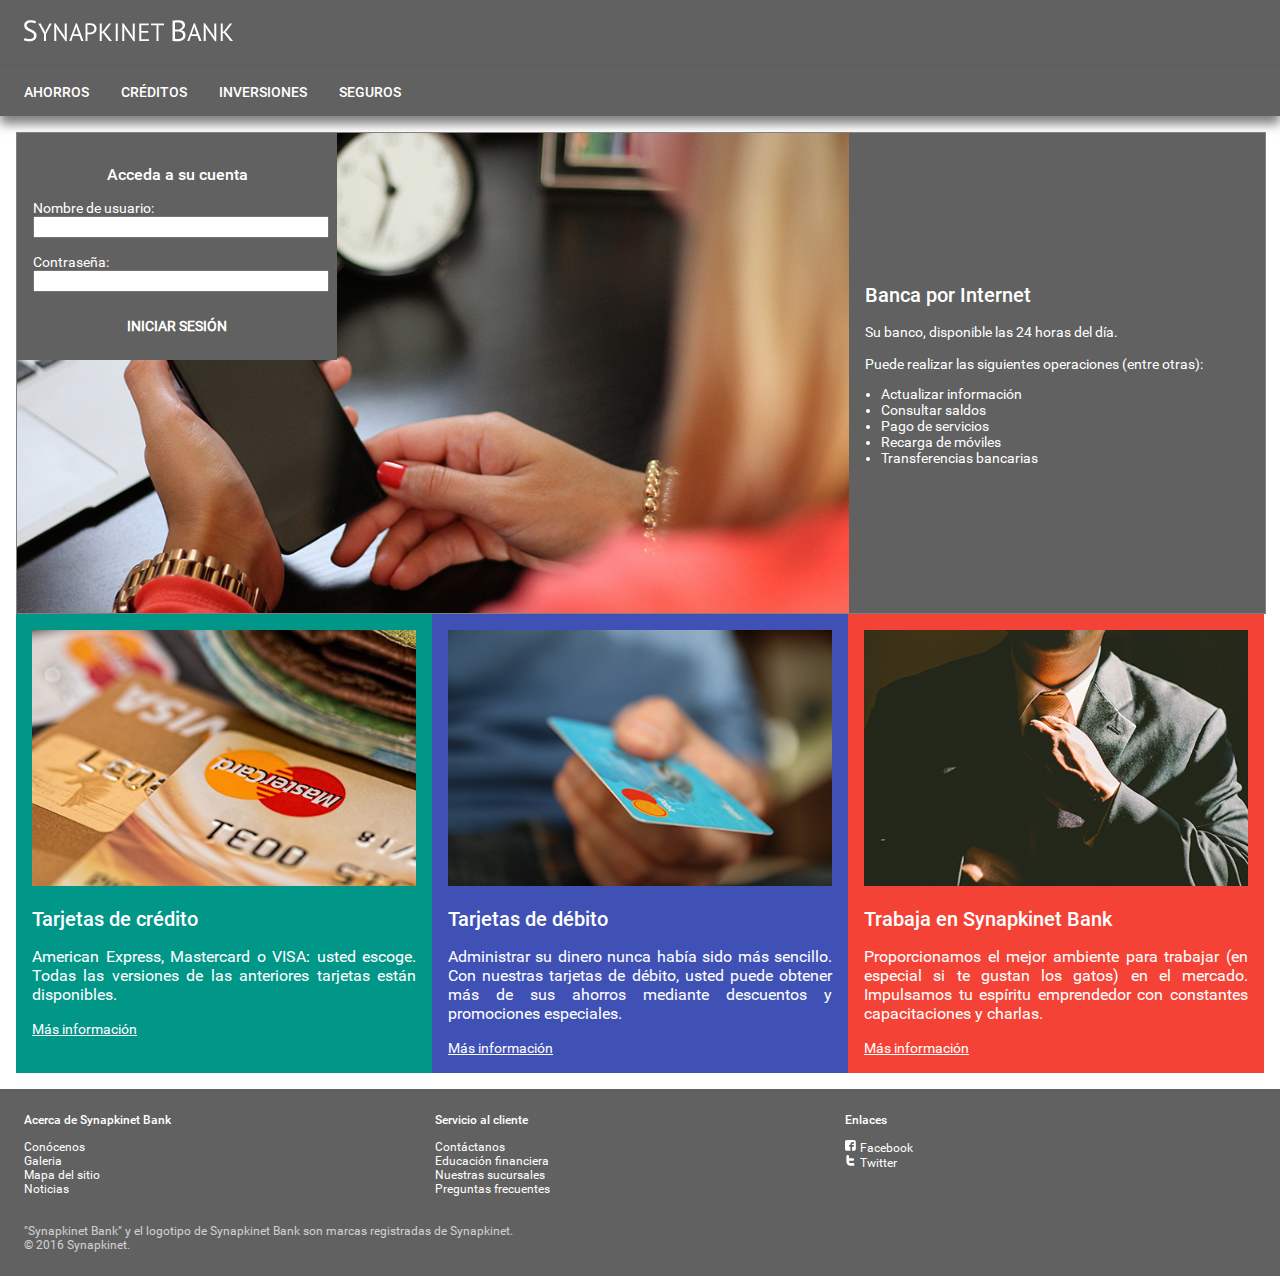
<file: index.html>
<!doctype html>
<html>
<head>
<link href="favicon.ico" rel="icon" />
<link href="css/index-styles.css" rel="stylesheet" type="text/css" />
<link href="css/styles.css" rel="stylesheet" type="text/css" />
<meta charset="utf-8" />
<meta content="Catworld" property="business:contact_data:country_name" />
<meta content="Catland" property="business:contact_data:locality" />
<meta content="1428" property="business:contact_data:postal_code" />
<meta content="Cat Street 1421" property="business:contact_data:street_address" />
<meta content="Página principal de Synapkinet Bank." property="og:description" />
<meta content="https://www.synapkinet-bank.com/img/logo-thumbnail.png" property="og:image" />
<meta content="Inicio @ Synapkinet Bank" property="og:title" />
<meta content="business.business" property="og:type" />
<meta content="Página principal de Synapkinet Bank." name="description">
<meta content="initial-scale=1.0, maximum-scale=1.0, user-scalable=no, width=device-width" name="viewport">
<title>Inicio @ Synapkinet Bank</title>
</head>
<body>
<script>
			function sendMessage()
			{
				if (document.getElementById("username").value == "") alert("Debe ingresar un nombre de usuario.");
				else if (document.getElementById("password").value == "") alert("Debe ingresar una contraseña.");
				else
				{
					alert("Inicio de sesión existoso.");
					window.location.href = "/intranet.html";
				}
			}
		</script>
<header> <a href="index.html"><img alt="Synapkinet Bank" src="img/logo-white.png" /></a> </header>
<nav>
  <ul>
    <a href="savings.html">
    <li>AHORROS</li>
    </a> <a href="credits.html">
    <li>CRÉDITOS</li>
    </a> <a href="investments.html">
    <li>INVERSIONES</li>
    </a> <a href="insurances.html">
    <li>SEGUROS</li>
    </a>
  </ul>
</nav>
<section>
  <div class="sectioncontent" id="index-content">
    <div id="index-accounts">
      <div id="index-accountsimg">
        <div>
          <form>
            <h3>Acceda a su cuenta</h3>
            Nombre de usuario:<br>
            <input id="username" name="username" type="text" />
            <br>
            <br>
            Contraseña:<br>
            <input id="password" name="password" type="password" />
            <br>
            <br>
            <input class="buttons" onClick="sendMessage()" type="button" value="INICIAR SESIÓN" />
          </form>
        </div>
      </div>
      <div id="index-accountstext"> <span>
        <h2>Banca por Internet</h2>
        <p> Su banco, disponible las 24 horas del día.<br>
          <br>
          Puede realizar las siguientes operaciones (entre otras):<br>
        <ul>
          <li>Actualizar información</li>
          <li>Consultar saldos</li>
          <li>Pago de servicios</li>
          <li>Recarga de móviles</li>
          <li>Transferencias bancarias</li>
        </ul>
        </p>
        </span> </div>
    </div>
    <div id="index-sections">
      <article id="index-sectionscreditcards"> <img alt="Tarjetas de crédito" src="img/index-sectionscreditcards.jpg" />
        <h2>Tarjetas de crédito</h2>
        <p>American Express, Mastercard o VISA: usted escoge. Todas las versiones de las anteriores tarjetas están disponibles.</p>
        <span><a href="creditcards.html">Más información</a></span> </article>
      <article id="index-sectionsdebitcards"> <img alt="Tarjetas de débito" src="img/index-sectionsdebitcards.jpg" />
        <h2>Tarjetas de débito</h2>
        <p>Administrar su dinero nunca había sido más sencillo. Con nuestras tarjetas de débito, usted puede obtener más de sus ahorros mediante descuentos y promociones especiales.</p>
        <span><a href="debitcards.html">Más información</a></span> </article>
      <article id="index-sectionsworkatsynapkinet"> <img alt="Trabaja en Synapkinet Bank" src="img/index-sectionsworkatsynapkinet.jpg" />
        <h2>Trabaja en Synapkinet Bank</h2>
        <p>Proporcionamos el mejor ambiente para trabajar (en especial si te gustan los gatos) en el mercado. Impulsamos tu espíritu emprendedor con constantes capacitaciones y charlas.</p>
        <span><a href="workatsynapkinet.html">Más información</a></span> </article>
    </div>
  </div>
</section>
<footer>
  <div id="footer-links">
    <div class="footer-linksblock"> <span>Acerca de Synapkinet Bank</span>
      <p> <a href="knowus.html">Conócenos</a><br>
        <a href="gallery.html">Galeria</a><br>
        <a href="sitemap.html">Mapa del sitio</a><br>
        <a href="news.html">Noticias</a> </p>
    </div>
    <div class="footer-linksblock"> <span>Servicio al cliente</span>
      <p> <a href="contactus.html">Contáctanos</a><br>
        <a href="financialeducation.html">Educación financiera</a><br>
        <a href="ourbranches.html">Nuestras sucursales</a><br>
        <a href="faq.html">Preguntas frecuentes</a> </p>
    </div>
    <div class="footer-linksblock"> <span>Enlaces</span><br>
      <p><a href="https://www.facebook.com/SynapkinetBank">
        <svg fill="white" height="12px" viewBox="0 0 100 100" width="12px">
          <path d="M90,15c0-7.9-7.1-15-15-15H15C7.1,0,0,7.1,0,15v60c0,7.9,7.1,15,15,15h30V56H34V41h11v-5.8 C45,25.1,52.6,16,61.9,16H74v15H61.9c-1.3,0-2.9,1.6-2.9,4v6h15v15H59v34h16c7.9,0,15-7.1,15-15V15z" />
        </svg>
        Facebook</a><br>
        <a href="https://www.twitter.com/SynapkinetBank">
        <svg fill="white" height="12px" viewBox="0 0 100 100" width="12px">
          <path d="M67.3,67.5H45.1c-3.1,0-5.7-1.1-7.9-3.3c-2.2-2.2-3.2-4.8-3.2-7.9v-7.9h31.6c2.9,0,5.3-1,7.4-3.1 c2-2.1,3.1-4.5,3.1-7.4c0-2.9-1-5.3-3.1-7.4c-2-2-4.5-3.1-7.4-3.1H33.9V11.3c0-3.1-1.1-5.7-3.3-7.9C28.5,1.1,25.8,0,22.8,0 c-3.1,0-5.8,1.1-8,3.3c-2.2,2.2-3.3,4.8-3.3,8v45.1c0,9.3,3.3,17.2,9.8,23.8c6.6,6.6,14.5,9.9,23.7,9.9h22.2 c3.1,0,5.7-1.1,7.9-3.3c2.2-2.2,3.3-4.8,3.3-7.9c0-3.1-1.1-5.7-3.3-7.9C73,68.6,70.3,67.5,67.3,67.5z" />
        </svg>
        Twitter</a> </p>
    </div>
  </div>
  <div id="footer-text"> "Synapkinet Bank" y el logotipo de Synapkinet Bank son marcas registradas de Synapkinet.<br>
    © 2016 Synapkinet. </div>
</footer>
</body>
</html>
</file>
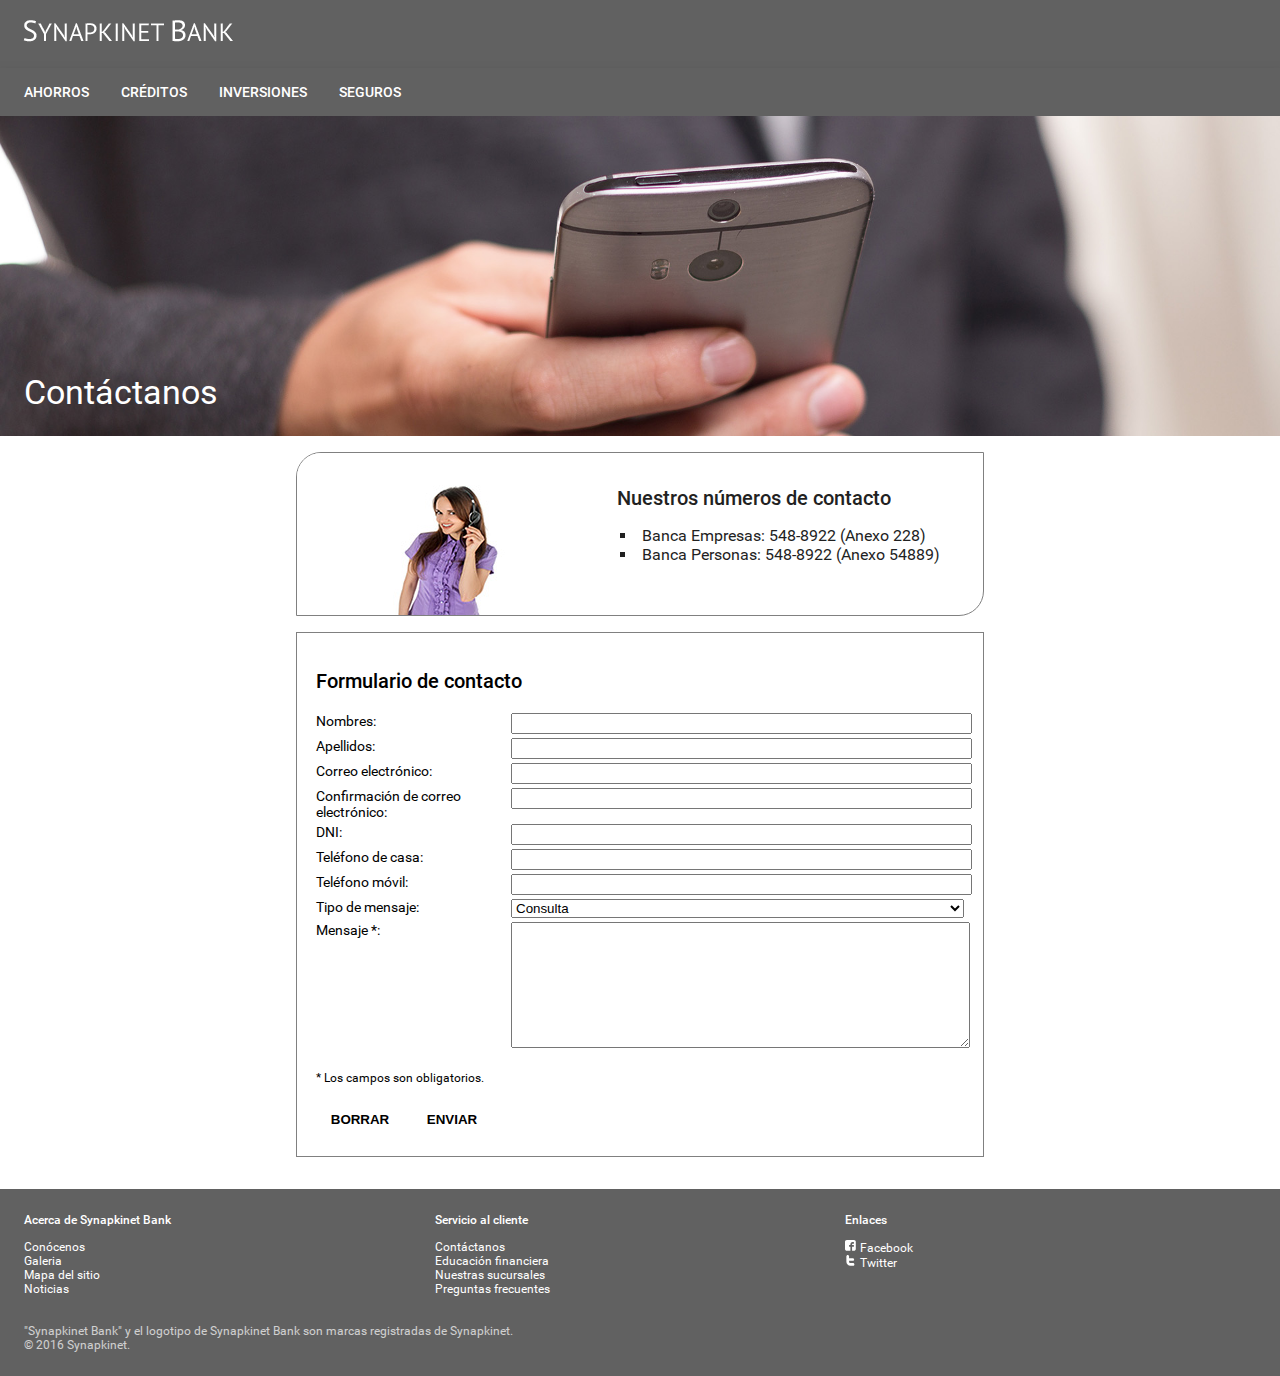
<file: contactus.html>
<!doctype html>
<html>
<head>
<link href="favicon.ico" rel="icon" />
<link href="css/contactus-styles.css" rel="stylesheet" type="text/css" />
<link href="css/styles.css" rel="stylesheet" type="text/css" />
<meta charset="utf-8" />
<meta content="initial-scale=1.0, maximum-scale=1.0, user-scalable=no, width=device-width" name="viewport">
<title>Contáctanos @ Synapkinet Bank</title>
</head>
<body>
<script>
			function sendMessage()
			{
				if (document.getElementById("message").value == "") alert("Debe ingresar un mensaje.");
				else
				{
					alert("Muchas gracias por contactar con nosotros.");
					window.location.href = "/index.html";
				}
			}
		</script>
<header> <a href="index.html"><img alt="Synapkinet Bank" src="img/logo-white.png" /></a> </header>
<nav>
  <ul>
    <a href="savings.html">
    <li>AHORROS</li>
    </a> <a href="credits.html">
    <li>CRÉDITOS</li>
    </a> <a href="investments.html">
    <li>INVERSIONES</li>
    </a> <a href="insurances.html">
    <li>SEGUROS</li>
    </a>
  </ul>
</nav>
<section>
  <div class="sectionbanner" id="contactus-banner"><span>Contáctanos</span></div>
  <div class="sectioncontent">
    <div id="ourcontactnumbers"> <img alt="Contacto telefónico" src="img/contactus-telephonecontact.jpg" />
      <div>
        <h2>Nuestros números de contacto</h2>
        <ul>
          <li>Banca Empresas: 548-8922 (Anexo 228)</li>
          <li>Banca Personas: 548-8922 (Anexo 54889)</li>
        </ul>
      </div>
    </div>
    <div id="contactform">
      <form>
        <table width="100%">
          <tr>
            <td colspan="2"><h2>Formulario de contacto</h2></td>
          </tr>
          <tr>
            <td class="contactformleft">Nombres:</td>
            <td class="contactformright"><input name="firstname" type="text"></td>
          </tr>
          <tr>
            <td class="contactformleft">Apellidos:</td>
            <td class="contactformright"><input name="lastname" type="text"></td>
          </tr>
          <tr>
            <td class="contactformleft">Correo electrónico:</td>
            <td class="contactformright"><input name="email" type="text"></td>
          </tr>
          <tr>
            <td class="contactformleft">Confirmación de correo electrónico:</td>
            <td class="contactformright"><input type="text"></td>
          </tr>
          <tr>
            <td class="contactformleft">DNI:</td>
            <td class="contactformright"><input name="dni" type="text"></td>
          </tr>
          <tr>
            <td class="contactformleft">Teléfono de casa:</td>
            <td class="contactformright"><input name="homephone" type="text"></td>
          </tr>
          <tr>
            <td class="contactformleft">Teléfono móvil:</td>
            <td class="contactformright"><input name="mobilephone" type="text"></td>
          </tr>
          <tr>
            <td class="contactformleft">Tipo de mensaje:</td>
            <td class="contactformright"><select name="messagetype">
                <option>Consulta</option>
                <option>Pedido</option>
                <option>Reclamo</option>
                <option>Sugerencia</option>
                <option>Queja</option>
              </select></td>
          </tr>
          <tr>
            <td class="contactformleft">Mensaje *:</td>
            <td class="contactformright"><textarea id="message" name="message"></textarea></td>
          </tr>
          <tr>
            <td colspan="2"><p>* Los campos son obligatorios.</p>
              <input class="buttons" type="reset" value="BORRAR" />
              <input class="buttons" onClick="sendMessage()" type="button" value="ENVIAR" /></td>
          </tr>
        </table>
      </form>
    </div>
  </div>
</section>
<footer>
  <div id="footer-links">
    <div class="footer-linksblock"> <span>Acerca de Synapkinet Bank</span>
      <p> <a href="knowus.html">Conócenos</a><br>
        <a href="gallery.html">Galeria</a><br>
        <a href="sitemap.html">Mapa del sitio</a><br>
        <a href="news.html">Noticias</a> </p>
    </div>
    <div class="footer-linksblock"> <span>Servicio al cliente</span>
      <p> <a href="contactus.html">Contáctanos</a><br>
        <a href="financialeducation.html">Educación financiera</a><br>
        <a href="ourbranches.html">Nuestras sucursales</a><br>
        <a href="faq.html">Preguntas frecuentes</a> </p>
    </div>
    <div class="footer-linksblock"> <span>Enlaces</span><br>
      <p><a href="https://www.facebook.com/SynapkinetBank">
        <svg fill="white" height="12px" viewBox="0 0 100 100" width="12px">
          <path d="M90,15c0-7.9-7.1-15-15-15H15C7.1,0,0,7.1,0,15v60c0,7.9,7.1,15,15,15h30V56H34V41h11v-5.8 C45,25.1,52.6,16,61.9,16H74v15H61.9c-1.3,0-2.9,1.6-2.9,4v6h15v15H59v34h16c7.9,0,15-7.1,15-15V15z" />
        </svg>
        Facebook</a><br>
        <a href="https://www.twitter.com/SynapkinetBank">
        <svg fill="white" height="12px" viewBox="0 0 100 100" width="12px">
          <path d="M67.3,67.5H45.1c-3.1,0-5.7-1.1-7.9-3.3c-2.2-2.2-3.2-4.8-3.2-7.9v-7.9h31.6c2.9,0,5.3-1,7.4-3.1 c2-2.1,3.1-4.5,3.1-7.4c0-2.9-1-5.3-3.1-7.4c-2-2-4.5-3.1-7.4-3.1H33.9V11.3c0-3.1-1.1-5.7-3.3-7.9C28.5,1.1,25.8,0,22.8,0 c-3.1,0-5.8,1.1-8,3.3c-2.2,2.2-3.3,4.8-3.3,8v45.1c0,9.3,3.3,17.2,9.8,23.8c6.6,6.6,14.5,9.9,23.7,9.9h22.2 c3.1,0,5.7-1.1,7.9-3.3c2.2-2.2,3.3-4.8,3.3-7.9c0-3.1-1.1-5.7-3.3-7.9C73,68.6,70.3,67.5,67.3,67.5z" />
        </svg>
        Twitter</a> </p>
    </div>
  </div>
  <div id="footer-text"> "Synapkinet Bank" y el logotipo de Synapkinet Bank son marcas registradas de Synapkinet.<br>
    © 2016 Synapkinet. </div>
</footer>
</body>
</html>
</file>
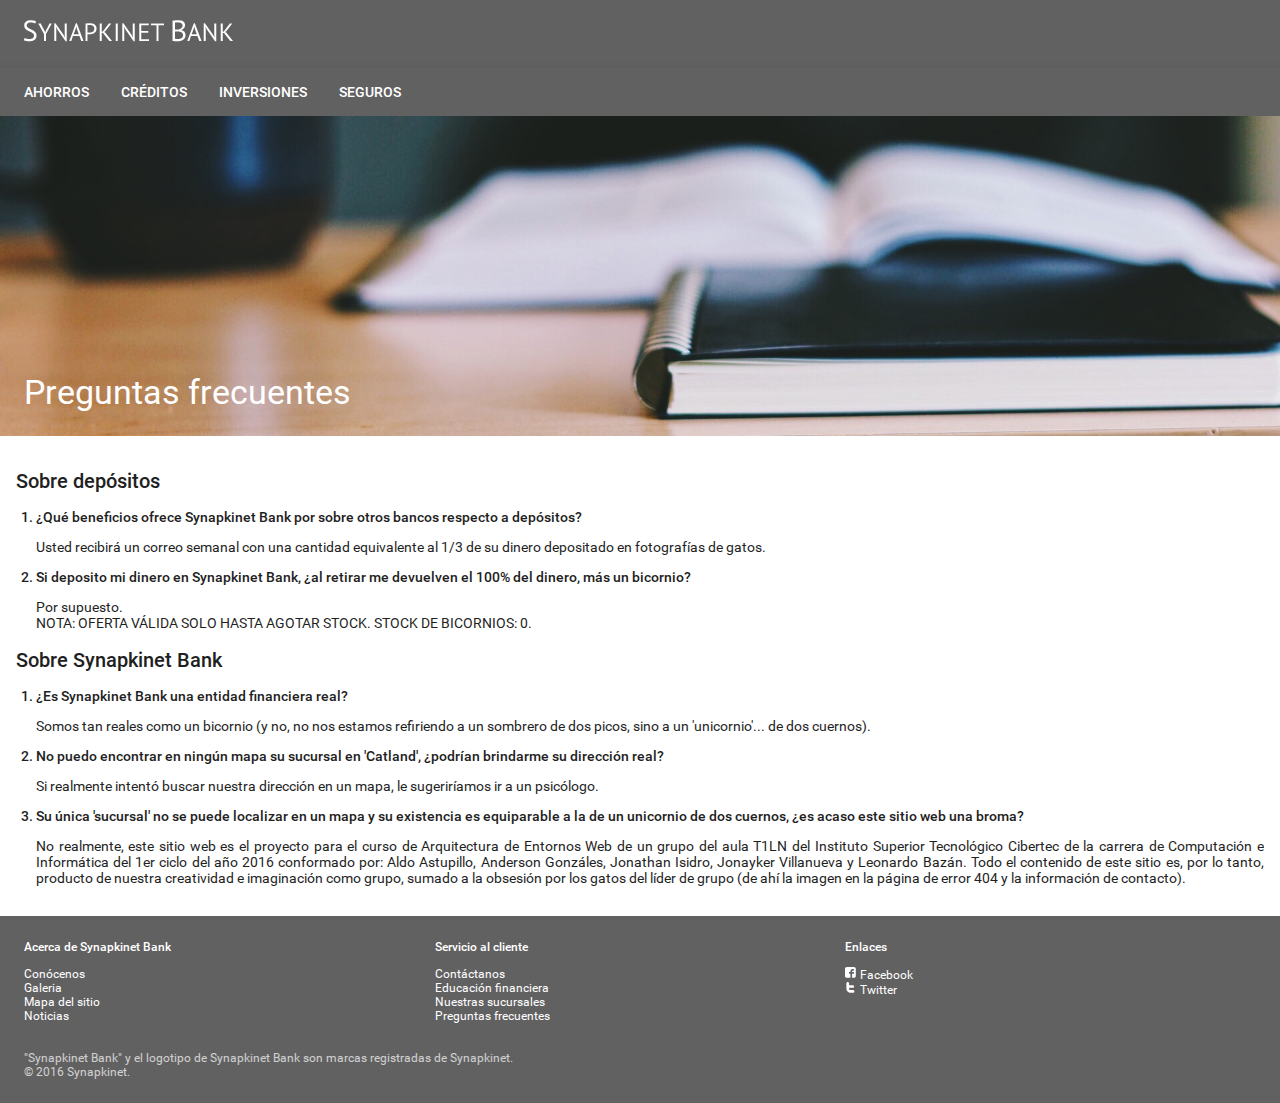
<file: faq.html>
<!doctype html>
<html>
<head>
<link href="favicon.ico" rel="icon" />
<link href="css/faq-styles.css" rel="stylesheet" type="text/css" />
<link href="css/styles.css" rel="stylesheet" type="text/css" />
<meta charset="utf-8" />
<meta content="initial-scale=1.0, maximum-scale=1.0, user-scalable=no, width=device-width" name="viewport">
<title>Preguntas frecuentes @ Synapkinet Bank</title>
</head>
<body>
<header> <a href="index.html"><img alt="Synapkinet Bank" src="img/logo-white.png" /></a> </header>
<nav>
  <ul>
    <a href="savings.html">
    <li>AHORROS</li>
    </a> <a href="credits.html">
    <li>CRÉDITOS</li>
    </a> <a href="investments.html">
    <li>INVERSIONES</li>
    </a> <a href="insurances.html">
    <li>SEGUROS</li>
    </a>
  </ul>
</nav>
<section>
  <div class="sectionbanner" id="faq-banner"><span>Preguntas frecuentes</span></div>
  <div class="sectioncontent" id="faq-content">
    <h2>Sobre depósitos</h2>
    <ul>
      <li>¿Qué beneficios ofrece Synapkinet Bank por sobre otros bancos respecto a depósitos?</li>
      <p>Usted recibirá un correo semanal con una cantidad equivalente al 1/3 de su dinero depositado en fotografías de gatos.</p>
      <li>Si deposito mi dinero en Synapkinet Bank, ¿al retirar me devuelven el 100% del dinero, más un bicornio?</li>
      <p>Por supuesto.<br>
        NOTA: OFERTA VÁLIDA SOLO HASTA AGOTAR STOCK. STOCK DE BICORNIOS: 0.</p>
    </ul>
    <h2>Sobre Synapkinet Bank</h2>
    <ul>
      <li>¿Es Synapkinet Bank una entidad financiera real?</li>
      <p>Somos tan reales como un bicornio (y no, no nos estamos refiriendo a un sombrero de dos picos, sino a un 'unicornio'... de dos cuernos).</p>
      <li>No puedo encontrar en ningún mapa su sucursal en 'Catland', ¿podrían brindarme su dirección real?</li>
      <p>Si realmente intentó buscar nuestra dirección en un mapa, le sugeriríamos ir a un psicólogo.</p>
      <li>Su única 'sucursal' no se puede localizar en un mapa y su existencia es equiparable a la de un unicornio de dos cuernos, ¿es acaso este sitio web una broma?</li>
      <p>No realmente, este sitio web es el proyecto para el curso de Arquitectura de Entornos Web de un grupo del aula T1LN del Instituto Superior Tecnológico Cibertec de la carrera de Computación e Informática del 1er ciclo del año 2016 conformado por: Aldo Astupillo, Anderson Gonzáles, Jonathan Isidro, Jonayker Villanueva y Leonardo Bazán. Todo el contenido de este sitio es, por lo tanto, producto de nuestra creatividad e imaginación como grupo, sumado a la obsesión por los gatos del líder de grupo (de ahí la imagen en la página de error 404 y la información de contacto).</p>
    </ul>
  </div>
</section>
<footer>
  <div id="footer-links">
    <div class="footer-linksblock"> <span>Acerca de Synapkinet Bank</span>
      <p> <a href="knowus.html">Conócenos</a><br>
        <a href="gallery.html">Galeria</a><br>
        <a href="sitemap.html">Mapa del sitio</a><br>
        <a href="news.html">Noticias</a> </p>
    </div>
    <div class="footer-linksblock"> <span>Servicio al cliente</span>
      <p> <a href="contactus.html">Contáctanos</a><br>
        <a href="financialeducation.html">Educación financiera</a><br>
        <a href="ourbranches.html">Nuestras sucursales</a><br>
        <a href="faq.html">Preguntas frecuentes</a> </p>
    </div>
    <div class="footer-linksblock"> <span>Enlaces</span><br>
      <p><a href="https://www.facebook.com/SynapkinetBank">
        <svg fill="white" height="12px" viewBox="0 0 100 100" width="12px">
          <path d="M90,15c0-7.9-7.1-15-15-15H15C7.1,0,0,7.1,0,15v60c0,7.9,7.1,15,15,15h30V56H34V41h11v-5.8 C45,25.1,52.6,16,61.9,16H74v15H61.9c-1.3,0-2.9,1.6-2.9,4v6h15v15H59v34h16c7.9,0,15-7.1,15-15V15z" />
        </svg>
        Facebook</a><br>
        <a href="https://www.twitter.com/SynapkinetBank">
        <svg fill="white" height="12px" viewBox="0 0 100 100" width="12px">
          <path d="M67.3,67.5H45.1c-3.1,0-5.7-1.1-7.9-3.3c-2.2-2.2-3.2-4.8-3.2-7.9v-7.9h31.6c2.9,0,5.3-1,7.4-3.1 c2-2.1,3.1-4.5,3.1-7.4c0-2.9-1-5.3-3.1-7.4c-2-2-4.5-3.1-7.4-3.1H33.9V11.3c0-3.1-1.1-5.7-3.3-7.9C28.5,1.1,25.8,0,22.8,0 c-3.1,0-5.8,1.1-8,3.3c-2.2,2.2-3.3,4.8-3.3,8v45.1c0,9.3,3.3,17.2,9.8,23.8c6.6,6.6,14.5,9.9,23.7,9.9h22.2 c3.1,0,5.7-1.1,7.9-3.3c2.2-2.2,3.3-4.8,3.3-7.9c0-3.1-1.1-5.7-3.3-7.9C73,68.6,70.3,67.5,67.3,67.5z" />
        </svg>
        Twitter</a> </p>
    </div>
  </div>
  <div id="footer-text"> "Synapkinet Bank" y el logotipo de Synapkinet Bank son marcas registradas de Synapkinet.<br>
    © 2016 Synapkinet. </div>
</footer>
</body>
</html>
</file>
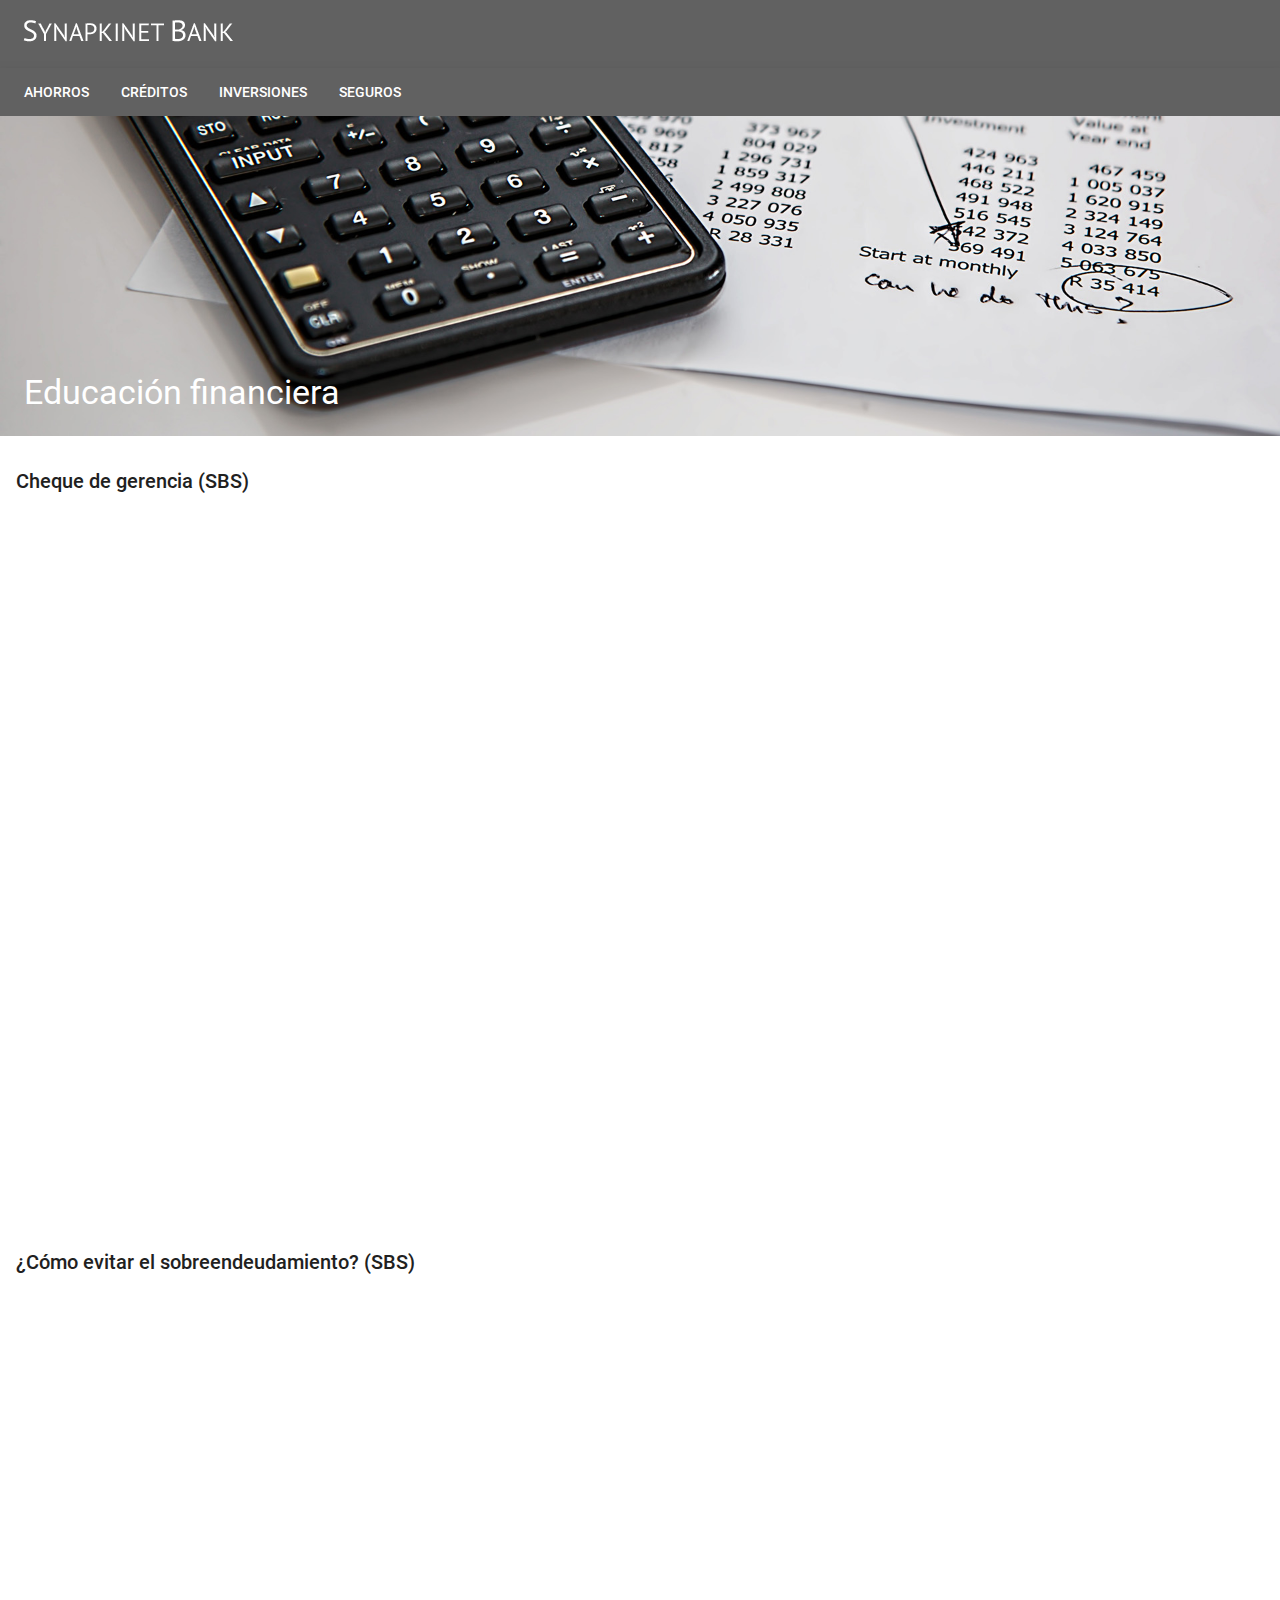
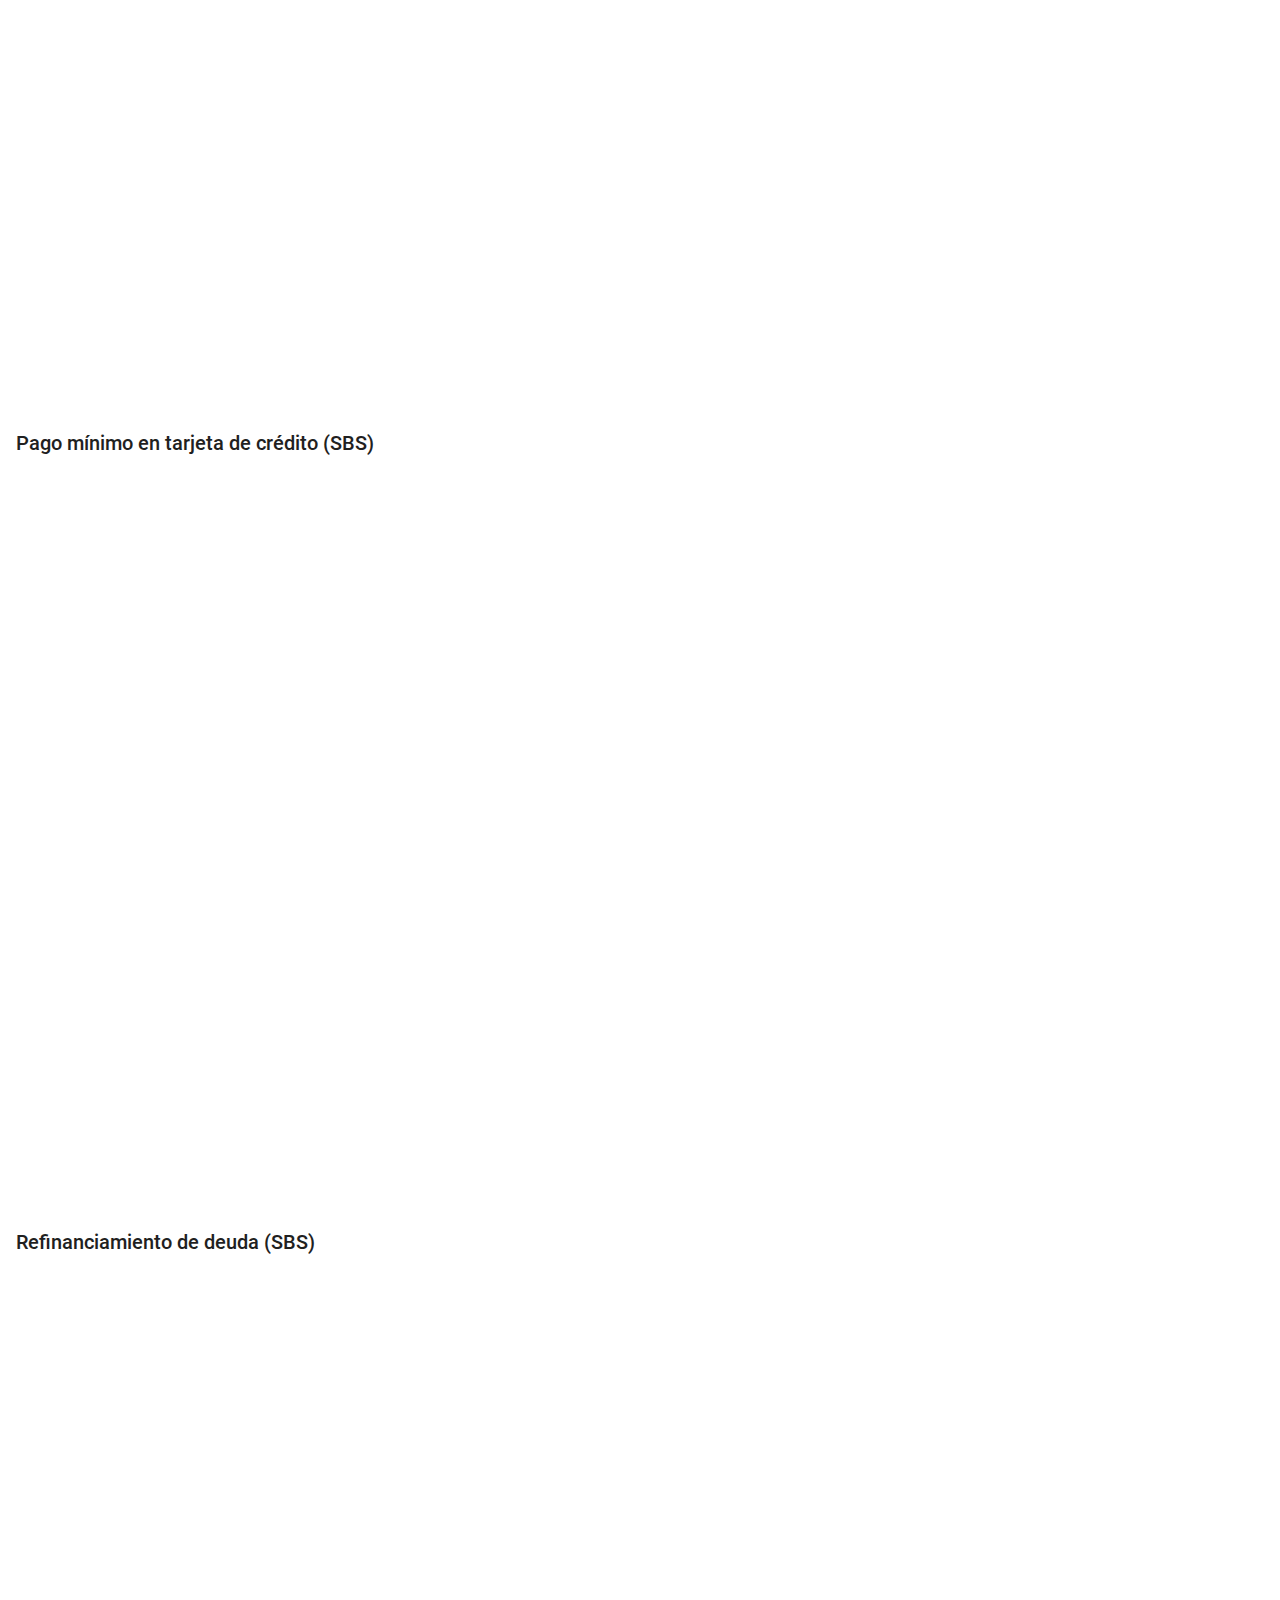
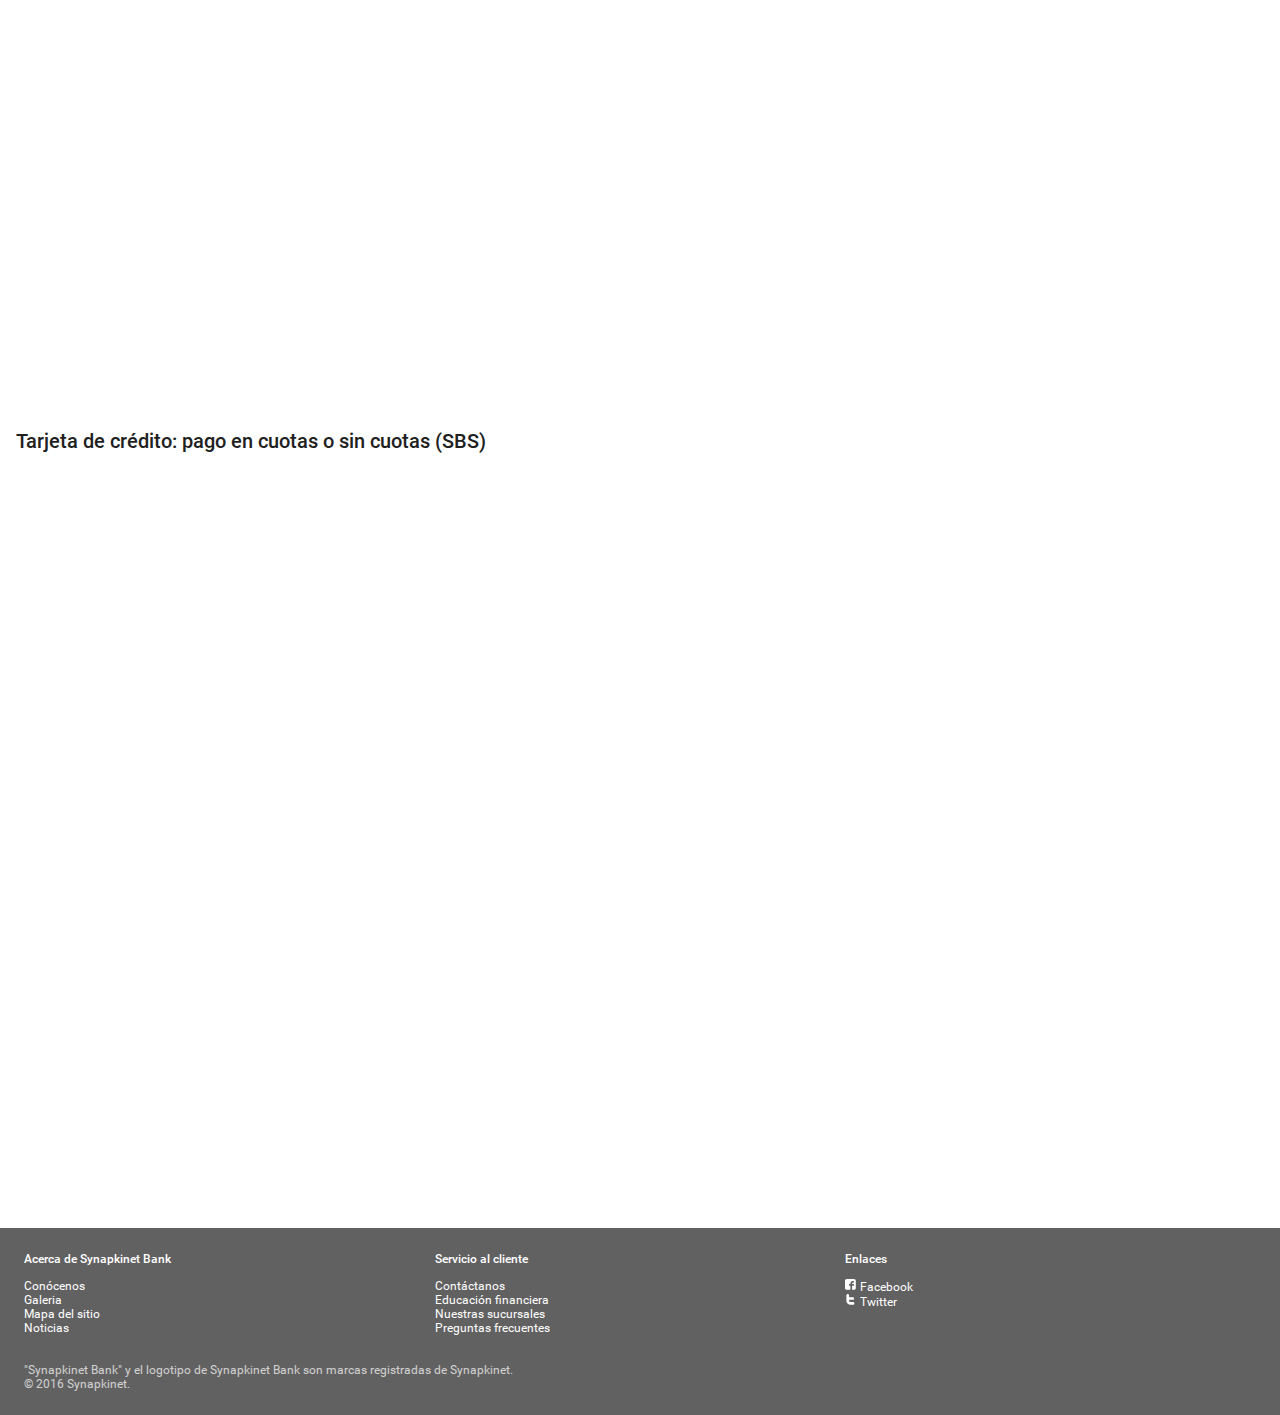
<file: financialeducation.html>
<!doctype html>
<html>
<head>
<link href="favicon.ico" rel="icon" />
<link href="css/financialeducation-styles.css" rel="stylesheet" type="text/css" />
<link href="css/styles.css" rel="stylesheet" type="text/css" />
<meta charset="utf-8" />
<meta content="initial-scale=1.0, maximum-scale=1.0, user-scalable=no, width=device-width" name="viewport">
<title>Educación financiera @ Synapkinet Bank</title>
</head>
<body>
<header> <a href="index.html"><img alt="Synapkinet Bank" src="img/logo-white.png" /></a> </header>
<nav>
  <ul>
    <a href="savings.html">
    <li>AHORROS</li>
    </a> <a href="credits.html">
    <li>CRÉDITOS</li>
    </a> <a href="investments.html">
    <li>INVERSIONES</li>
    </a> <a href="insurances.html">
    <li>SEGUROS</li>
    </a>
  </ul>
</nav>
<section>
  <div class="sectionbanner" id="financialeducation-banner"><span>Educación financiera</span></div>
  <div class="sectioncontent" id="financialeducation-content">
    <h2>Cheque de gerencia (SBS)</h2>
    <iframe allowfullscreen frameborder="0" src="https://www.youtube.com/embed/mtID-RZPw44"></iframe>
    <br>
    <h2>¿Cómo evitar el sobreendeudamiento? (SBS)</h2>
    <iframe allowfullscreen frameborder="0" src="https://www.youtube.com/embed/_UNX-QX8Ug8"></iframe>
    <br>
    <h2>Pago mínimo en tarjeta de crédito (SBS)</h2>
    <br>
    <iframe allowfullscreen frameborder="0"  src="https://www.youtube.com/embed/2MLdjqapbtY"></iframe>
    <br>
    <h2>Refinanciamiento de deuda (SBS)</h2>
    <br>
    <iframe allowfullscreen frameborder="0"  src="https://www.youtube.com/embed/AnWXtZFDRa0"></iframe>
    <br>
    <h2>Tarjeta de crédito: pago en cuotas o sin cuotas (SBS)</h2>
    <br>
    <iframe allowfullscreen frameborder="0"  src="https://www.youtube.com/embed/OUeZARcaDFY"></iframe>
    <br>
  </div>
</section>
<footer>
  <div id="footer-links">
    <div class="footer-linksblock"> <span>Acerca de Synapkinet Bank</span>
      <p> <a href="knowus.html">Conócenos</a><br>
        <a href="gallery.html">Galeria</a><br>
        <a href="sitemap.html">Mapa del sitio</a><br>
        <a href="news.html">Noticias</a> </p>
    </div>
    <div class="footer-linksblock"> <span>Servicio al cliente</span>
      <p> <a href="contactus.html">Contáctanos</a><br>
        <a href="financialeducation.html">Educación financiera</a><br>
        <a href="ourbranches.html">Nuestras sucursales</a><br>
        <a href="faq.html">Preguntas frecuentes</a> </p>
    </div>
    <div class="footer-linksblock"> <span>Enlaces</span><br>
      <p><a href="https://www.facebook.com/SynapkinetBank">
        <svg fill="white" height="12px" viewBox="0 0 100 100" width="12px">
          <path d="M90,15c0-7.9-7.1-15-15-15H15C7.1,0,0,7.1,0,15v60c0,7.9,7.1,15,15,15h30V56H34V41h11v-5.8 C45,25.1,52.6,16,61.9,16H74v15H61.9c-1.3,0-2.9,1.6-2.9,4v6h15v15H59v34h16c7.9,0,15-7.1,15-15V15z" />
        </svg>
        Facebook</a><br>
        <a href="https://www.twitter.com/SynapkinetBank">
        <svg fill="white" height="12px" viewBox="0 0 100 100" width="12px">
          <path d="M67.3,67.5H45.1c-3.1,0-5.7-1.1-7.9-3.3c-2.2-2.2-3.2-4.8-3.2-7.9v-7.9h31.6c2.9,0,5.3-1,7.4-3.1 c2-2.1,3.1-4.5,3.1-7.4c0-2.9-1-5.3-3.1-7.4c-2-2-4.5-3.1-7.4-3.1H33.9V11.3c0-3.1-1.1-5.7-3.3-7.9C28.5,1.1,25.8,0,22.8,0 c-3.1,0-5.8,1.1-8,3.3c-2.2,2.2-3.3,4.8-3.3,8v45.1c0,9.3,3.3,17.2,9.8,23.8c6.6,6.6,14.5,9.9,23.7,9.9h22.2 c3.1,0,5.7-1.1,7.9-3.3c2.2-2.2,3.3-4.8,3.3-7.9c0-3.1-1.1-5.7-3.3-7.9C73,68.6,70.3,67.5,67.3,67.5z" />
        </svg>
        Twitter</a> </p>
    </div>
  </div>
  <div id="footer-text"> "Synapkinet Bank" y el logotipo de Synapkinet Bank son marcas registradas de Synapkinet.<br>
    © 2016 Synapkinet. </div>
</footer>
</body>
</html>
</file>
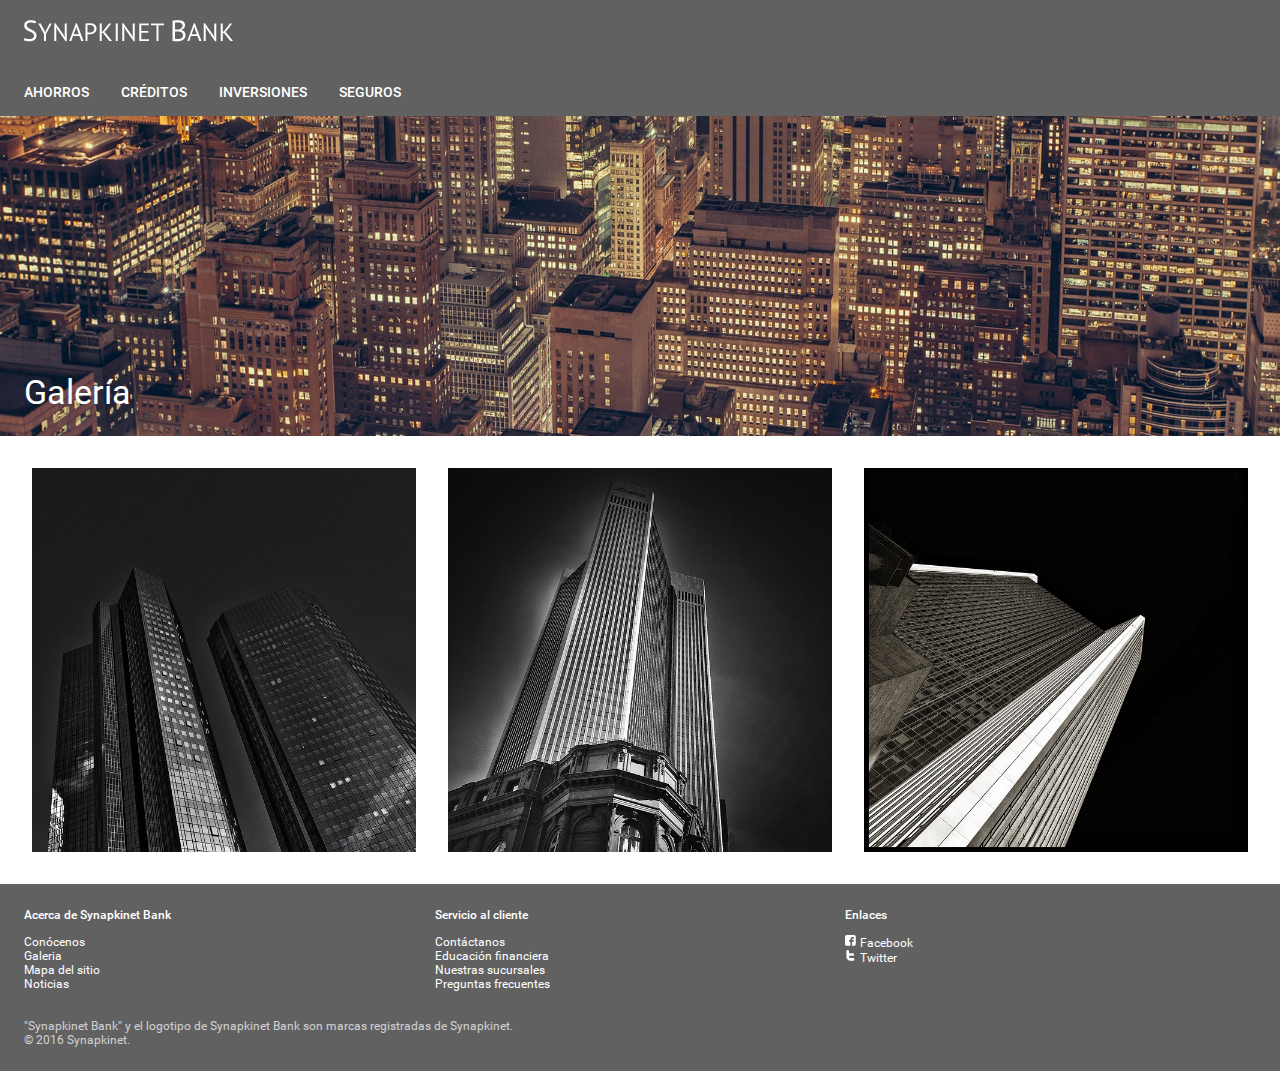
<file: gallery.html>
<!doctype html>
<html>
<head>
<link href="favicon.ico" rel="icon" />
<link href="css/gallery-styles.css" rel="stylesheet" type="text/css" />
<link href="css/styles.css" rel="stylesheet" type="text/css" />
<link href="css/lightbox.css" rel="stylesheet" type="text/css" />
<meta charset="utf-8" />
<meta content="initial-scale=1.0, maximum-scale=1.0, user-scalable=no, width=device-width" name="viewport">
<title>Galería @ Synapkinet Bank</title>
</head>
<body>
<script src="js/lightbox-plus-jquery.js"></script>
<header> <a href="index.html"><img alt="Synapkinet Bank" src="img/logo-white.png" /></a> </header>
<nav>
  <ul>
    <a href="savings.html">
    <li>AHORROS</li>
    </a> <a href="credits.html">
    <li>CRÉDITOS</li>
    </a> <a href="investments.html">
    <li>INVERSIONES</li>
    </a> <a href="insurances.html">
    <li>SEGUROS</li>
    </a>
  </ul>
</nav>
<section>
  <div class="sectionbanner" id="gallery-banner"><span>Galería</span></div>
  <div class="sectioncontent" id="gallery-content"> <a href="img/gallery1_full.jpg" data-lightbox="gallery" data-title="Edificio corporativo (I)"><img alt="Edificio corporativo (I)" src="img/gallery1_preview.jpg" /></a> <a href="img/gallery2_full.jpg" data-lightbox="gallery" data-title="Edificio corporativo (II)"><img alt="Edificio corporativo (II)" src="img/gallery2_preview.jpg" /></a> <a href="img/gallery3_full.jpg" data-lightbox="gallery" data-title="Edificio corporativo (III)"><img alt="Edificio corporativo (III)" src="img/gallery3_preview.jpg" /></a> </div>
</section>
<footer>
  <div id="footer-links">
    <div class="footer-linksblock"> <span>Acerca de Synapkinet Bank</span>
      <p> <a href="knowus.html">Conócenos</a><br>
        <a href="gallery.html">Galeria</a><br>
        <a href="sitemap.html">Mapa del sitio</a><br>
        <a href="news.html">Noticias</a> </p>
    </div>
    <div class="footer-linksblock"> <span>Servicio al cliente</span>
      <p> <a href="contactus.html">Contáctanos</a><br>
        <a href="financialeducation.html">Educación financiera</a><br>
        <a href="ourbranches.html">Nuestras sucursales</a><br>
        <a href="faq.html">Preguntas frecuentes</a> </p>
    </div>
    <div class="footer-linksblock"> <span>Enlaces</span><br>
      <p><a href="https://www.facebook.com/SynapkinetBank">
        <svg fill="white" height="12px" viewBox="0 0 100 100" width="12px">
          <path d="M90,15c0-7.9-7.1-15-15-15H15C7.1,0,0,7.1,0,15v60c0,7.9,7.1,15,15,15h30V56H34V41h11v-5.8 C45,25.1,52.6,16,61.9,16H74v15H61.9c-1.3,0-2.9,1.6-2.9,4v6h15v15H59v34h16c7.9,0,15-7.1,15-15V15z" />
        </svg>
        Facebook</a><br>
        <a href="https://www.twitter.com/SynapkinetBank">
        <svg fill="white" height="12px" viewBox="0 0 100 100" width="12px">
          <path d="M67.3,67.5H45.1c-3.1,0-5.7-1.1-7.9-3.3c-2.2-2.2-3.2-4.8-3.2-7.9v-7.9h31.6c2.9,0,5.3-1,7.4-3.1 c2-2.1,3.1-4.5,3.1-7.4c0-2.9-1-5.3-3.1-7.4c-2-2-4.5-3.1-7.4-3.1H33.9V11.3c0-3.1-1.1-5.7-3.3-7.9C28.5,1.1,25.8,0,22.8,0 c-3.1,0-5.8,1.1-8,3.3c-2.2,2.2-3.3,4.8-3.3,8v45.1c0,9.3,3.3,17.2,9.8,23.8c6.6,6.6,14.5,9.9,23.7,9.9h22.2 c3.1,0,5.7-1.1,7.9-3.3c2.2-2.2,3.3-4.8,3.3-7.9c0-3.1-1.1-5.7-3.3-7.9C73,68.6,70.3,67.5,67.3,67.5z" />
        </svg>
        Twitter</a> </p>
    </div>
  </div>
  <div id="footer-text"> "Synapkinet Bank" y el logotipo de Synapkinet Bank son marcas registradas de Synapkinet.<br>
    © 2016 Synapkinet. </div>
</footer>
</body>
</html>
</file>
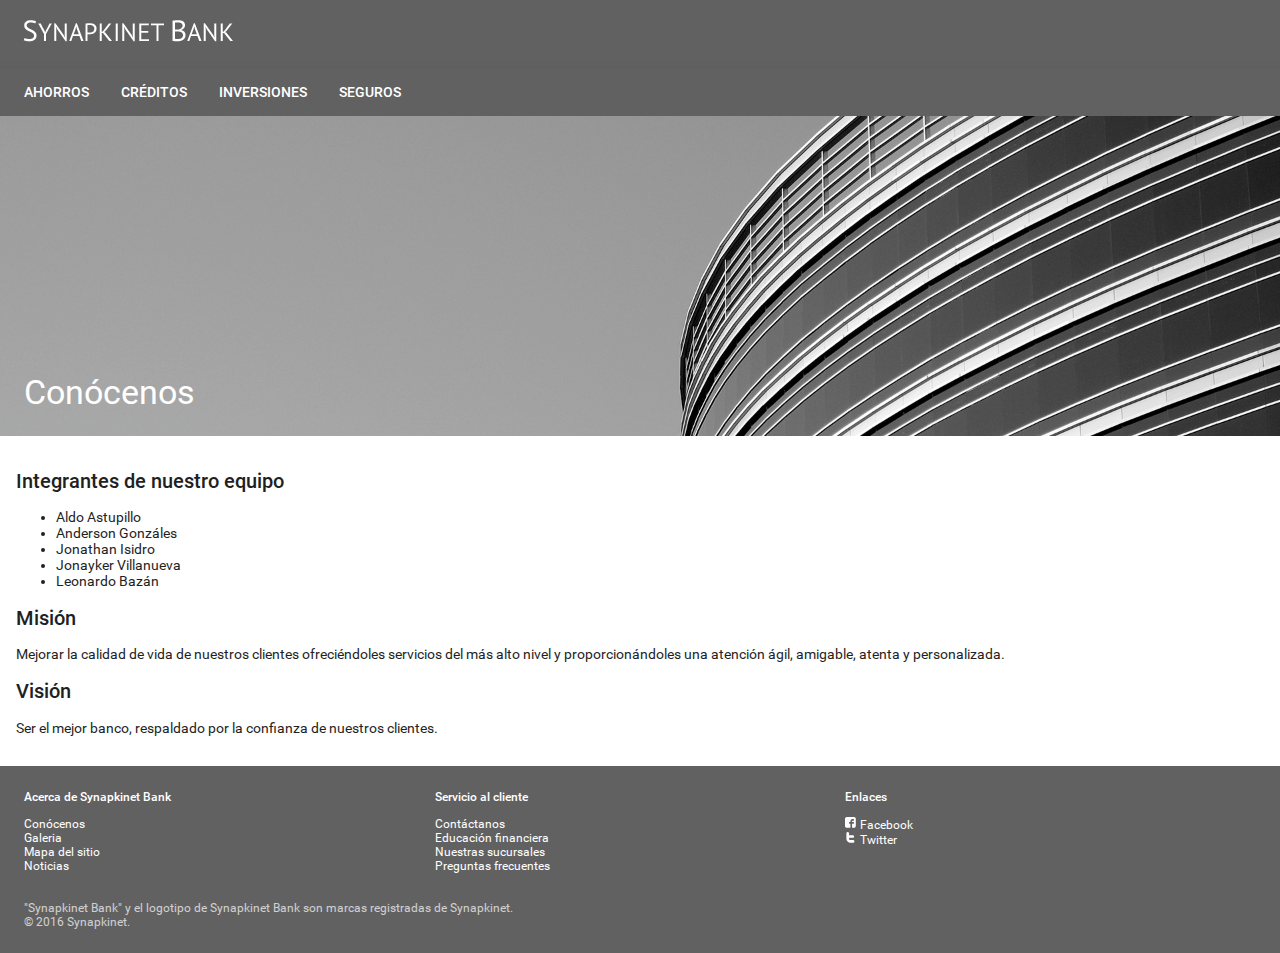
<file: knowus.html>
<!doctype html>
<html>
<head>
<link href="favicon.ico" rel="icon" />
<link href="css/knowus-styles.css" rel="stylesheet" type="text/css" />
<link href="css/styles.css" rel="stylesheet" type="text/css" />
<meta charset="utf-8" />
<meta content="initial-scale=1.0, maximum-scale=1.0, user-scalable=no, width=device-width" name="viewport">
<title>Conócenos @ Synapkinet Bank</title>
</head>
<body>
<header> <a href="index.html"><img alt="Synapkinet Bank" src="img/logo-white.png" /></a> </header>
<nav>
  <ul>
    <a href="savings.html">
    <li>AHORROS</li>
    </a> <a href="credits.html">
    <li>CRÉDITOS</li>
    </a> <a href="investments.html">
    <li>INVERSIONES</li>
    </a> <a href="insurances.html">
    <li>SEGUROS</li>
    </a>
  </ul>
</nav>
<section>
  <div class="sectionbanner" id="knowus-banner"><span>Conócenos</span></div>
  <div class="sectioncontent" id="knowus-content">
    <h2>Integrantes de nuestro equipo</h2>
    <ul>
      <li>Aldo Astupillo</li>
      <li>Anderson Gonzáles</li>
      <li>Jonathan Isidro</li>
      <li>Jonayker Villanueva</li>
      <li>Leonardo Bazán</li>
    </ul>
    <h2>Misión</h2>
    <p>Mejorar la calidad de vida de nuestros clientes ofreciéndoles servicios del más alto nivel y proporcionándoles una atención ágil, amigable, atenta y personalizada.</p>
    <h2>Visión</h2>
    <p>Ser el mejor banco, respaldado por la confianza de nuestros clientes.</p>
  </div>
</section>
<footer>
  <div id="footer-links">
    <div class="footer-linksblock"> <span>Acerca de Synapkinet Bank</span>
      <p> <a href="knowus.html">Conócenos</a><br>
        <a href="gallery.html">Galeria</a><br>
        <a href="sitemap.html">Mapa del sitio</a><br>
        <a href="news.html">Noticias</a> </p>
    </div>
    <div class="footer-linksblock"> <span>Servicio al cliente</span>
      <p> <a href="contactus.html">Contáctanos</a><br>
        <a href="financialeducation.html">Educación financiera</a><br>
        <a href="ourbranches.html">Nuestras sucursales</a><br>
        <a href="faq.html">Preguntas frecuentes</a> </p>
    </div>
    <div class="footer-linksblock"> <span>Enlaces</span><br>
      <p><a href="https://www.facebook.com/SynapkinetBank">
        <svg fill="white" height="12px" viewBox="0 0 100 100" width="12px">
          <path d="M90,15c0-7.9-7.1-15-15-15H15C7.1,0,0,7.1,0,15v60c0,7.9,7.1,15,15,15h30V56H34V41h11v-5.8 C45,25.1,52.6,16,61.9,16H74v15H61.9c-1.3,0-2.9,1.6-2.9,4v6h15v15H59v34h16c7.9,0,15-7.1,15-15V15z" />
        </svg>
        Facebook</a><br>
        <a href="https://www.twitter.com/SynapkinetBank">
        <svg fill="white" height="12px" viewBox="0 0 100 100" width="12px">
          <path d="M67.3,67.5H45.1c-3.1,0-5.7-1.1-7.9-3.3c-2.2-2.2-3.2-4.8-3.2-7.9v-7.9h31.6c2.9,0,5.3-1,7.4-3.1 c2-2.1,3.1-4.5,3.1-7.4c0-2.9-1-5.3-3.1-7.4c-2-2-4.5-3.1-7.4-3.1H33.9V11.3c0-3.1-1.1-5.7-3.3-7.9C28.5,1.1,25.8,0,22.8,0 c-3.1,0-5.8,1.1-8,3.3c-2.2,2.2-3.3,4.8-3.3,8v45.1c0,9.3,3.3,17.2,9.8,23.8c6.6,6.6,14.5,9.9,23.7,9.9h22.2 c3.1,0,5.7-1.1,7.9-3.3c2.2-2.2,3.3-4.8,3.3-7.9c0-3.1-1.1-5.7-3.3-7.9C73,68.6,70.3,67.5,67.3,67.5z" />
        </svg>
        Twitter</a> </p>
    </div>
  </div>
  <div id="footer-text"> "Synapkinet Bank" y el logotipo de Synapkinet Bank son marcas registradas de Synapkinet.<br>
    © 2016 Synapkinet. </div>
</footer>
</body>
</html>
</file>
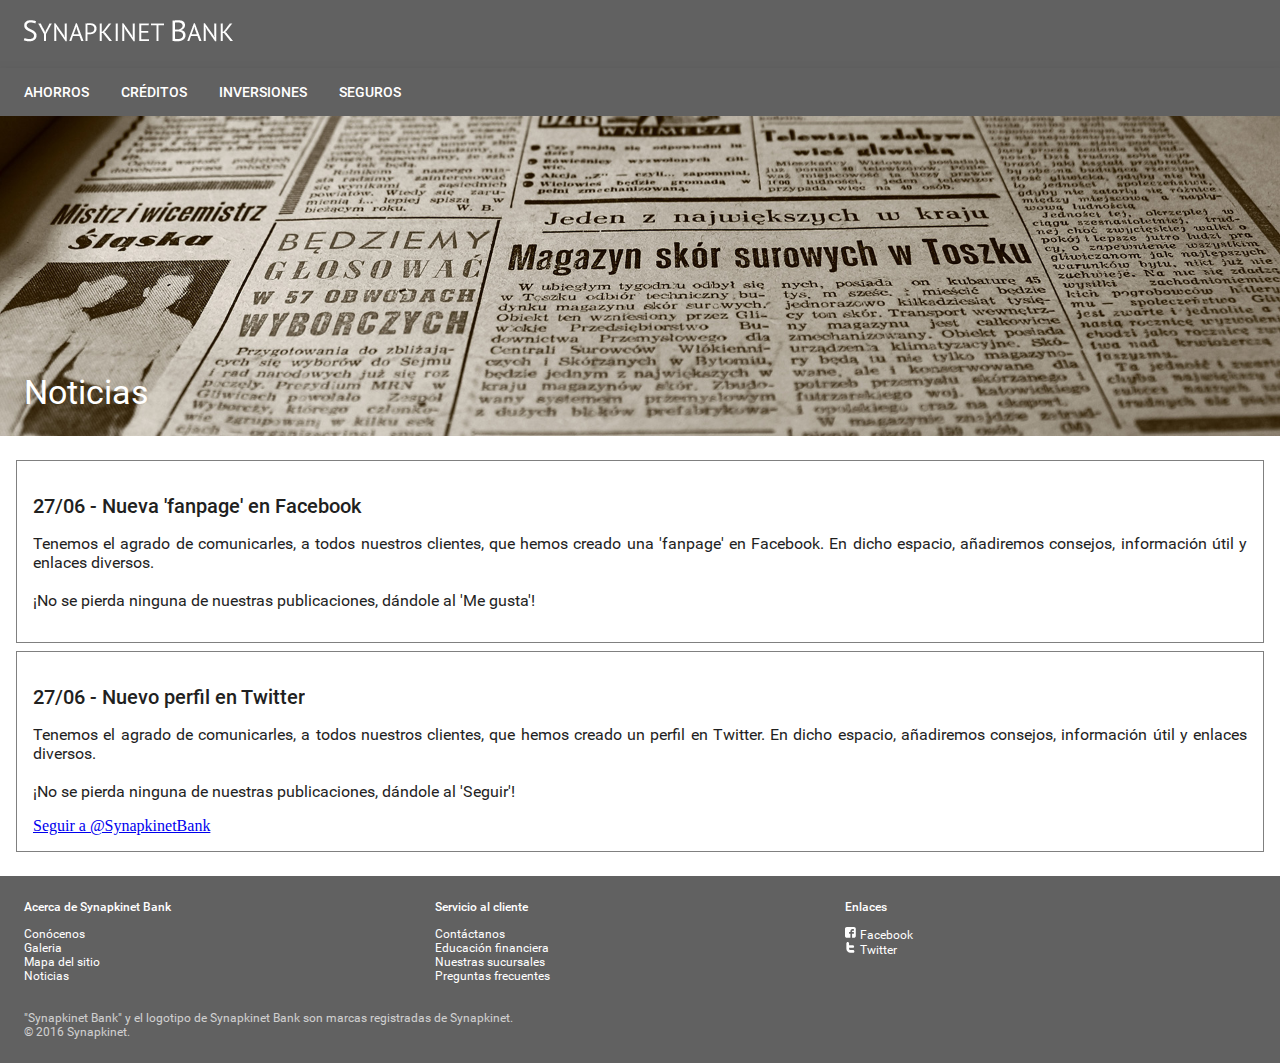
<file: news.html>
<!doctype html>
<html>
<head>
<link href="favicon.ico" rel="icon" />
<link href="css/news-styles.css" rel="stylesheet" type="text/css" />
<link href="css/styles.css" rel="stylesheet" type="text/css" />
<meta charset="utf-8" />
<meta content="initial-scale=1.0, maximum-scale=1.0, user-scalable=no, width=device-width" name="viewport">
<title>Noticias @ Synapkinet Bank</title>
</head>
<body>
<div id="fb-root"></div>
<script>(function(d, s, id)
		{
		  var js, fjs = d.getElementsByTagName(s)[0];
		  if (d.getElementById(id)) return;
		  js = d.createElement(s); js.id = id;
		  js.src = "//connect.facebook.net/es_LA/sdk.js#xfbml=1&version=v2.6";
		  fjs.parentNode.insertBefore(js, fjs);
		}(document, 'script', 'facebook-jssdk'));
        </script>
<header> <a href="index.html"><img alt="Synapkinet Bank" src="img/logo-white.png" /></a> </header>
<nav>
  <ul>
    <a href="savings.html">
    <li>AHORROS</li>
    </a> <a href="credits.html">
    <li>CRÉDITOS</li>
    </a> <a href="investments.html">
    <li>INVERSIONES</li>
    </a> <a href="insurances.html">
    <li>SEGUROS</li>
    </a>
  </ul>
</nav>
<section>
  <div class="sectionbanner" id="news-banner"><span>Noticias</span></div>
  <div class="sectioncontent" id="news-content">
    <div class="news-block">
      <h2>27/06 - Nueva 'fanpage' en Facebook</h2>
      <p>Tenemos el agrado de comunicarles, a todos nuestros clientes, que hemos creado una 'fanpage' en Facebook. En dicho espacio, añadiremos consejos, información útil y enlaces diversos.<br>
        <br>
        ¡No se pierda ninguna de nuestras publicaciones, dándole al 'Me gusta'!</p>
      <div class="fb-like" data-action="like" data-href="https://www.facebook.com/SynapkinetBank" data-layout="button_count" data-share="false" data-show-faces="false"></div>
    </div>
    <div class="news-block">
      <h2>27/06 - Nuevo perfil en Twitter</h2>
      <p>Tenemos el agrado de comunicarles, a todos nuestros clientes, que hemos creado un perfil en Twitter. En dicho espacio, añadiremos consejos, información útil y enlaces diversos.<br>
        <br>
        ¡No se pierda ninguna de nuestras publicaciones, dándole al 'Seguir'!</p>
      <a class="twitter-follow-button" data-show-count="false" data-lang="es" href="https://twitter.com/SynapkinetBank">Seguir a @SynapkinetBank</a> <script>!function(d,s,id){var js,fjs=d.getElementsByTagName(s)[0],p=/^http:/.test(d.location)?'http':'https';if(!d.getElementById(id)){js=d.createElement(s);js.id=id;js.src=p+'://platform.twitter.com/widgets.js';fjs.parentNode.insertBefore(js,fjs);}}(document, 'script', 'twitter-wjs');</script> 
    </div>
  </div>
</section>
<footer>
  <div id="footer-links">
    <div class="footer-linksblock"> <span>Acerca de Synapkinet Bank</span>
      <p> <a href="knowus.html">Conócenos</a><br>
        <a href="gallery.html">Galeria</a><br>
        <a href="sitemap.html">Mapa del sitio</a><br>
        <a href="news.html">Noticias</a> </p>
    </div>
    <div class="footer-linksblock"> <span>Servicio al cliente</span>
      <p> <a href="contactus.html">Contáctanos</a><br>
        <a href="financialeducation.html">Educación financiera</a><br>
        <a href="ourbranches.html">Nuestras sucursales</a><br>
        <a href="faq.html">Preguntas frecuentes</a> </p>
    </div>
    <div class="footer-linksblock"> <span>Enlaces</span><br>
      <p><a href="https://www.facebook.com/SynapkinetBank">
        <svg fill="white" height="12px" viewBox="0 0 100 100" width="12px">
          <path d="M90,15c0-7.9-7.1-15-15-15H15C7.1,0,0,7.1,0,15v60c0,7.9,7.1,15,15,15h30V56H34V41h11v-5.8 C45,25.1,52.6,16,61.9,16H74v15H61.9c-1.3,0-2.9,1.6-2.9,4v6h15v15H59v34h16c7.9,0,15-7.1,15-15V15z" />
        </svg>
        Facebook</a><br>
        <a href="https://www.twitter.com/SynapkinetBank">
        <svg fill="white" height="12px" viewBox="0 0 100 100" width="12px">
          <path d="M67.3,67.5H45.1c-3.1,0-5.7-1.1-7.9-3.3c-2.2-2.2-3.2-4.8-3.2-7.9v-7.9h31.6c2.9,0,5.3-1,7.4-3.1 c2-2.1,3.1-4.5,3.1-7.4c0-2.9-1-5.3-3.1-7.4c-2-2-4.5-3.1-7.4-3.1H33.9V11.3c0-3.1-1.1-5.7-3.3-7.9C28.5,1.1,25.8,0,22.8,0 c-3.1,0-5.8,1.1-8,3.3c-2.2,2.2-3.3,4.8-3.3,8v45.1c0,9.3,3.3,17.2,9.8,23.8c6.6,6.6,14.5,9.9,23.7,9.9h22.2 c3.1,0,5.7-1.1,7.9-3.3c2.2-2.2,3.3-4.8,3.3-7.9c0-3.1-1.1-5.7-3.3-7.9C73,68.6,70.3,67.5,67.3,67.5z" />
        </svg>
        Twitter</a> </p>
    </div>
  </div>
  <div id="footer-text"> "Synapkinet Bank" y el logotipo de Synapkinet Bank son marcas registradas de Synapkinet.<br>
    © 2016 Synapkinet. </div>
</footer>
</body>
</html>
</file>
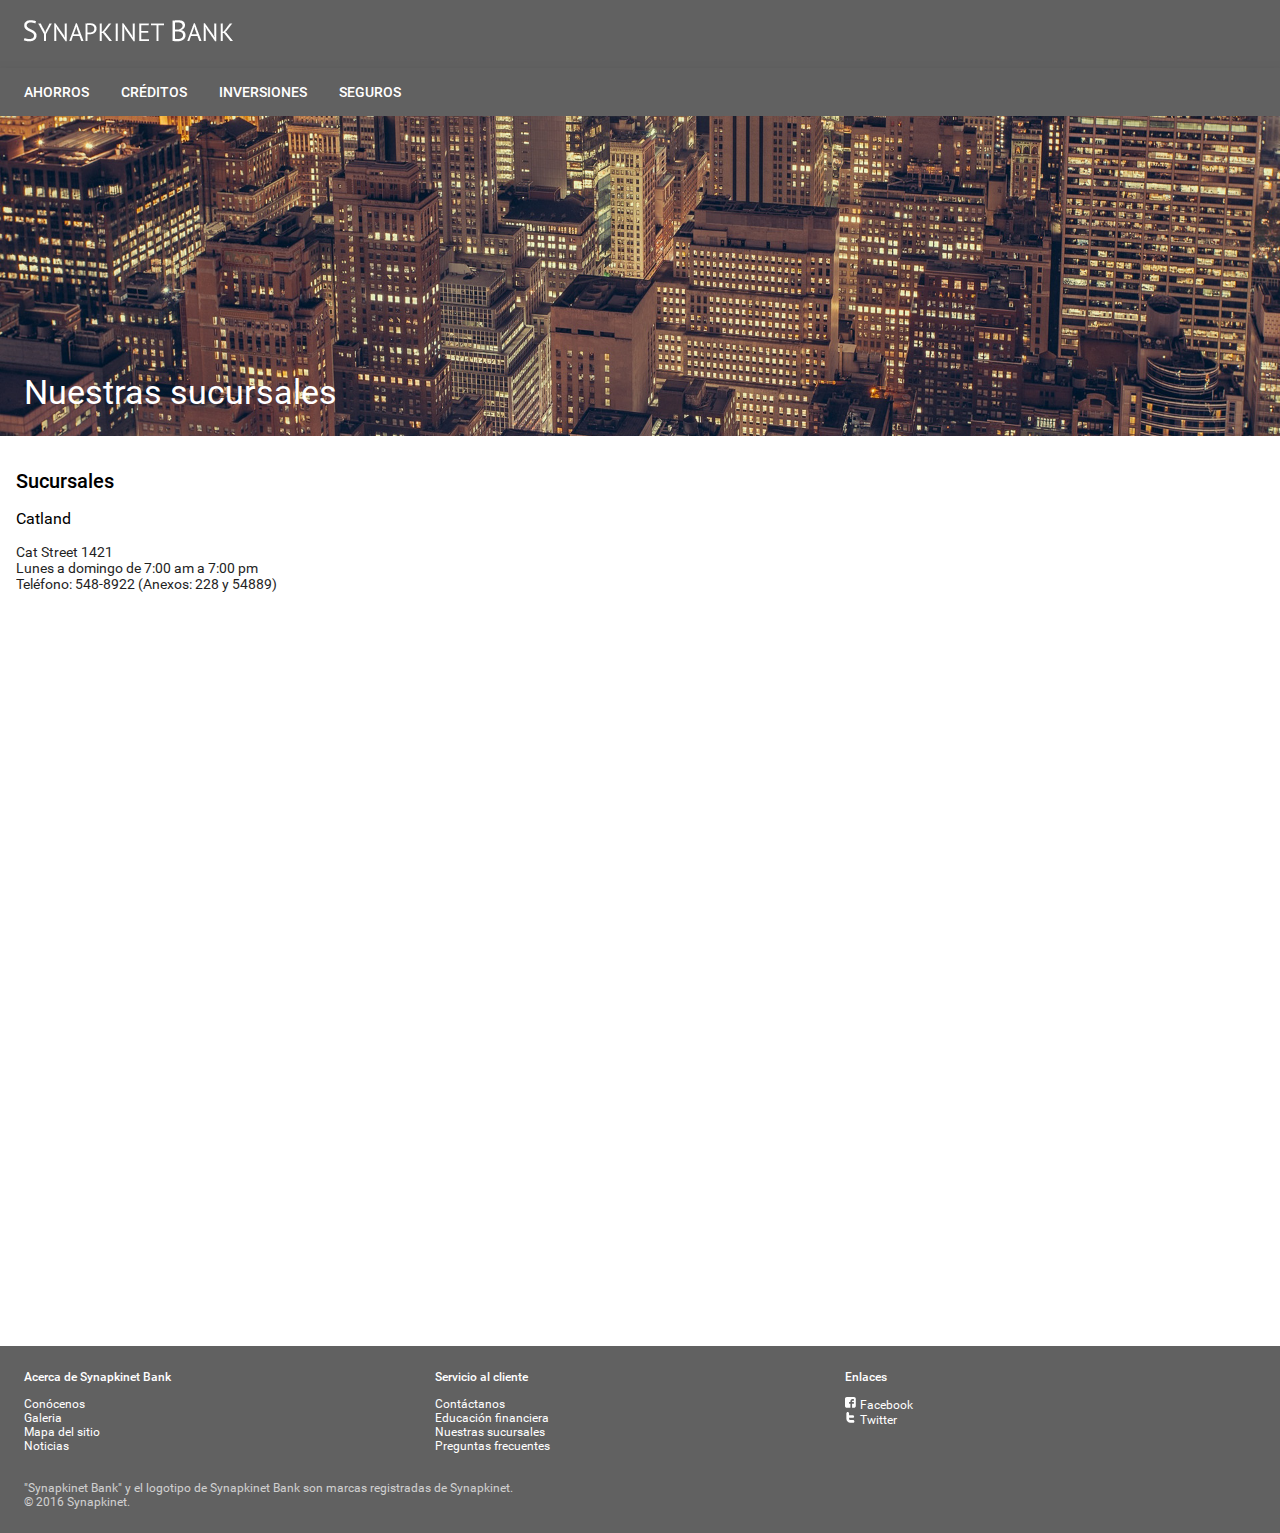
<file: ourbranches.html>
<!doctype html>
<html>
<head>
<link href="favicon.ico" rel="icon" />
<link href="css/ourbranches-styles.css" rel="stylesheet" type="text/css" />
<link href="css/styles.css" rel="stylesheet" type="text/css" />
<meta charset="utf-8" />
<meta content="initial-scale=1.0, maximum-scale=1.0, user-scalable=no, width=device-width" name="viewport">
<title>Nuestras sucursales @ Synapkinet Bank</title>
</head>
<body>
<header> <a href="index.html"><img alt="Synapkinet Bank" src="img/logo-white.png" /></a> </header>
<nav>
  <ul>
    <a href="savings.html">
    <li>AHORROS</li>
    </a> <a href="credits.html">
    <li>CRÉDITOS</li>
    </a> <a href="investments.html">
    <li>INVERSIONES</li>
    </a> <a href="insurances.html">
    <li>SEGUROS</li>
    </a>
  </ul>
</nav>
<section>
  <div class="sectionbanner" id="ourbranches-banner"><span>Nuestras sucursales</span></div>
  <div class="sectioncontent" id="ourbranches-content">
    <h2>Sucursales</h2>
    <h3>Catland</h3>
    <p> Cat Street 1421<br>
      Lunes a domingo de 7:00 am a 7:00 pm<br>
      Teléfono: 548-8922 (Anexos: 228 y 54889) </p>
    <iframe allowfullscreen frameborder="0" src="https://www.google.com/maps/embed?pb=!1m18!1m12!1m3!1d1025.3869682866873!2d-86.16254899674328!3d43.37216626836031!2m3!1f0!2f0!3f0!3m2!1i1024!2i768!4f13.1!3m3!1m2!1s0x881966db33cad993%3A0x95761e12b513ff4a!2sCat+St%2C+Twin+Lake%2C+MI+49457%2C+EE.+UU.!5e0!3m2!1ses!2spe!4v1466974424127"></iframe>
  </div>
</section>
<footer>
  <div id="footer-links">
    <div class="footer-linksblock"> <span>Acerca de Synapkinet Bank</span>
      <p> <a href="knowus.html">Conócenos</a><br>
        <a href="gallery.html">Galeria</a><br>
        <a href="sitemap.html">Mapa del sitio</a><br>
        <a href="news.html">Noticias</a> </p>
    </div>
    <div class="footer-linksblock"> <span>Servicio al cliente</span>
      <p> <a href="contactus.html">Contáctanos</a><br>
        <a href="financialeducation.html">Educación financiera</a><br>
        <a href="ourbranches.html">Nuestras sucursales</a><br>
        <a href="faq.html">Preguntas frecuentes</a> </p>
    </div>
    <div class="footer-linksblock"> <span>Enlaces</span><br>
      <p><a href="https://www.facebook.com/SynapkinetBank">
        <svg fill="white" height="12px" viewBox="0 0 100 100" width="12px">
          <path d="M90,15c0-7.9-7.1-15-15-15H15C7.1,0,0,7.1,0,15v60c0,7.9,7.1,15,15,15h30V56H34V41h11v-5.8 C45,25.1,52.6,16,61.9,16H74v15H61.9c-1.3,0-2.9,1.6-2.9,4v6h15v15H59v34h16c7.9,0,15-7.1,15-15V15z" />
        </svg>
        Facebook</a><br>
        <a href="https://www.twitter.com/SynapkinetBank">
        <svg fill="white" height="12px" viewBox="0 0 100 100" width="12px">
          <path d="M67.3,67.5H45.1c-3.1,0-5.7-1.1-7.9-3.3c-2.2-2.2-3.2-4.8-3.2-7.9v-7.9h31.6c2.9,0,5.3-1,7.4-3.1 c2-2.1,3.1-4.5,3.1-7.4c0-2.9-1-5.3-3.1-7.4c-2-2-4.5-3.1-7.4-3.1H33.9V11.3c0-3.1-1.1-5.7-3.3-7.9C28.5,1.1,25.8,0,22.8,0 c-3.1,0-5.8,1.1-8,3.3c-2.2,2.2-3.3,4.8-3.3,8v45.1c0,9.3,3.3,17.2,9.8,23.8c6.6,6.6,14.5,9.9,23.7,9.9h22.2 c3.1,0,5.7-1.1,7.9-3.3c2.2-2.2,3.3-4.8,3.3-7.9c0-3.1-1.1-5.7-3.3-7.9C73,68.6,70.3,67.5,67.3,67.5z" />
        </svg>
        Twitter</a> </p>
    </div>
  </div>
  <div id="footer-text"> "Synapkinet Bank" y el logotipo de Synapkinet Bank son marcas registradas de Synapkinet.<br>
    © 2016 Synapkinet. </div>
</footer>
</body>
</html>
</file>
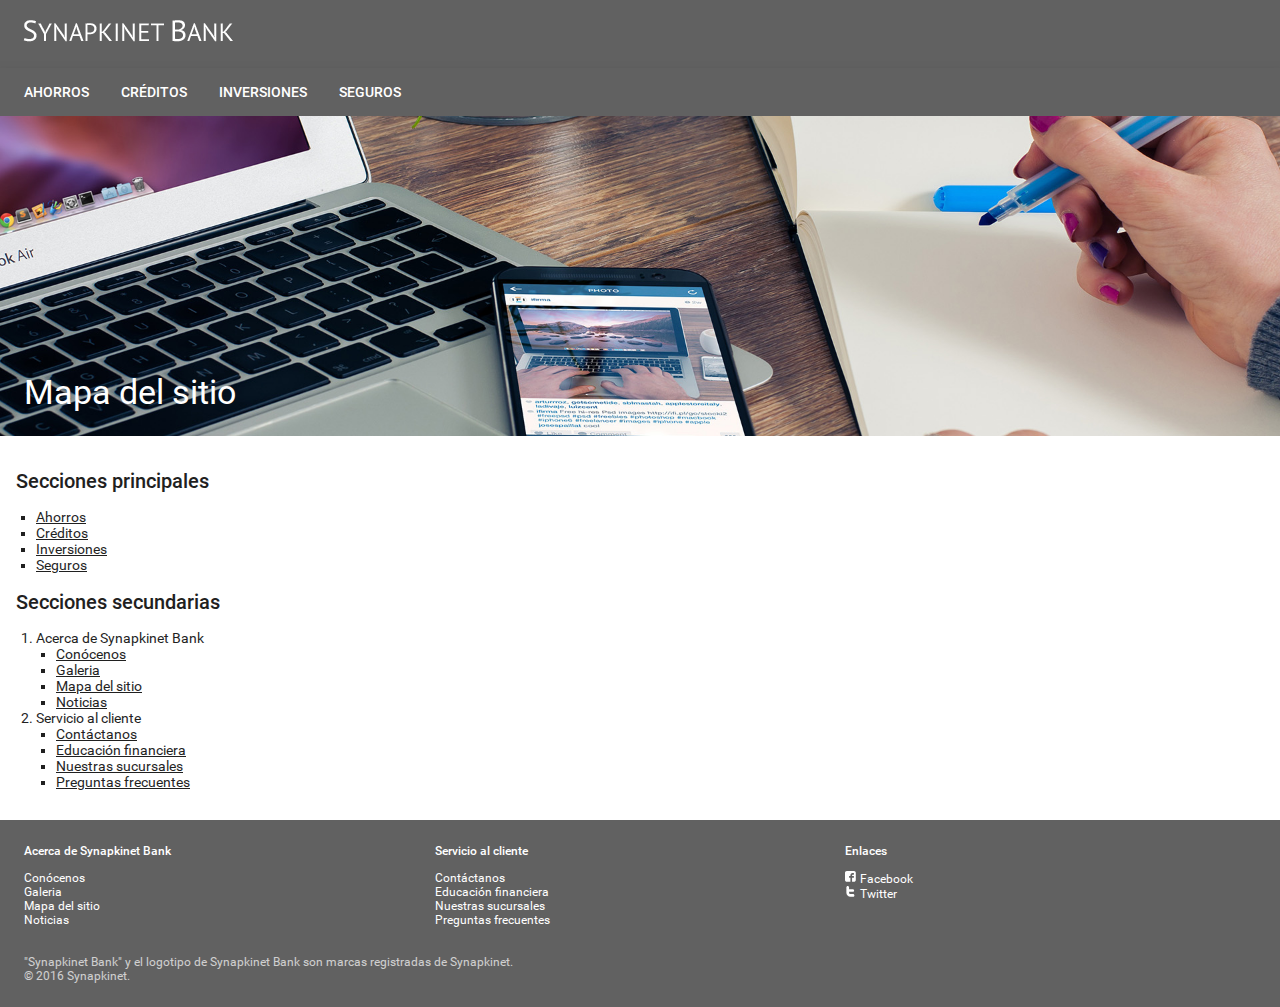
<file: sitemap.html>
<!doctype html>
<html>
<head>
<link href="favicon.ico" rel="icon" />
<link href="css/sitemap-styles.css" rel="stylesheet" type="text/css" />
<link href="css/styles.css" rel="stylesheet" type="text/css" />
<meta charset="utf-8" />
<meta content="initial-scale=1.0, maximum-scale=1.0, user-scalable=no, width=device-width" name="viewport">
<title>Mapa del sitio @ Synapkinet Bank</title>
</head>
<body>
<header> <a href="index.html"><img alt="Synapkinet Bank" src="img/logo-white.png" /></a> </header>
<nav>
  <ul>
    <a href="savings.html">
    <li>AHORROS</li>
    </a> <a href="credits.html">
    <li>CRÉDITOS</li>
    </a> <a href="investments.html">
    <li>INVERSIONES</li>
    </a> <a href="insurances.html">
    <li>SEGUROS</li>
    </a>
  </ul>
</nav>
<section>
  <div class="sectionbanner" id="sitemap-banner"><span>Mapa del sitio</span></div>
  <div class="sectioncontent" id="sitemap-content">
    <h2>Secciones principales</h2>
    <ul class="linkssection">
      <li><a href="savings.html">Ahorros</a></li>
      <li><a href="credits.html">Créditos</a></li>
      <li><a href="investments.html">Inversiones</a></li>
      <li><a href="insurances.html">Seguros</a></li>
    </ul>
    <h2>Secciones secundarias</h2>
    <ul class="headerlinkssection">
      <li>Acerca de Synapkinet Bank</li>
      <ul class="linkssection">
        <li><a href="knowus.html">Conócenos</a></li>
        <li><a href="gallery.html">Galeria</a></li>
        <li><a href="sitemap.html">Mapa del sitio</a></li>
        <li><a href="news.html">Noticias</a></li>
      </ul>
      <li>Servicio al cliente</li>
      <ul class="linkssection">
        <li><a href="contactus.html">Contáctanos</a></li>
        <li><a href="financialeducation.html">Educación financiera</a></li>
        <li><a href="ourbranches.html">Nuestras sucursales</a></li>
        <li><a href="faq.html">Preguntas frecuentes</a></li>
      </ul>
    </ul>
  </div>
</section>
<footer>
  <div id="footer-links">
    <div class="footer-linksblock"> <span>Acerca de Synapkinet Bank</span>
      <p> <a href="knowus.html">Conócenos</a><br>
        <a href="gallery.html">Galeria</a><br>
        <a href="sitemap.html">Mapa del sitio</a><br>
        <a href="news.html">Noticias</a> </p>
    </div>
    <div class="footer-linksblock"> <span>Servicio al cliente</span>
      <p> <a href="contactus.html">Contáctanos</a><br>
        <a href="financialeducation.html">Educación financiera</a><br>
        <a href="ourbranches.html">Nuestras sucursales</a><br>
        <a href="faq.html">Preguntas frecuentes</a> </p>
    </div>
    <div class="footer-linksblock"> <span>Enlaces</span><br>
      <p><a href="https://www.facebook.com/SynapkinetBank">
        <svg fill="white" height="12px" viewBox="0 0 100 100" width="12px">
          <path d="M90,15c0-7.9-7.1-15-15-15H15C7.1,0,0,7.1,0,15v60c0,7.9,7.1,15,15,15h30V56H34V41h11v-5.8 C45,25.1,52.6,16,61.9,16H74v15H61.9c-1.3,0-2.9,1.6-2.9,4v6h15v15H59v34h16c7.9,0,15-7.1,15-15V15z" />
        </svg>
        Facebook</a><br>
        <a href="https://www.twitter.com/SynapkinetBank">
        <svg fill="white" height="12px" viewBox="0 0 100 100" width="12px">
          <path d="M67.3,67.5H45.1c-3.1,0-5.7-1.1-7.9-3.3c-2.2-2.2-3.2-4.8-3.2-7.9v-7.9h31.6c2.9,0,5.3-1,7.4-3.1 c2-2.1,3.1-4.5,3.1-7.4c0-2.9-1-5.3-3.1-7.4c-2-2-4.5-3.1-7.4-3.1H33.9V11.3c0-3.1-1.1-5.7-3.3-7.9C28.5,1.1,25.8,0,22.8,0 c-3.1,0-5.8,1.1-8,3.3c-2.2,2.2-3.3,4.8-3.3,8v45.1c0,9.3,3.3,17.2,9.8,23.8c6.6,6.6,14.5,9.9,23.7,9.9h22.2 c3.1,0,5.7-1.1,7.9-3.3c2.2-2.2,3.3-4.8,3.3-7.9c0-3.1-1.1-5.7-3.3-7.9C73,68.6,70.3,67.5,67.3,67.5z" />
        </svg>
        Twitter</a> </p>
    </div>
  </div>
  <div id="footer-text"> "Synapkinet Bank" y el logotipo de Synapkinet Bank son marcas registradas de Synapkinet.<br>
    © 2016 Synapkinet. </div>
</footer>
</body>
</html>
</file>
<file: css/index-styles.css>
@charset "utf-8";
#index-content { overflow: hidden; }
#index-accounts
{
	border: gray solid 1px;
	float: left;
	height: auto;
	width: 100%;
}
#index-accountsimg
{
	float: left;
	overflow: hidden;
}
#index-accountsimg div
{
	box-sizing: border-box;
	color: white;
	font-family: 'Roboto Regular';
	font-size: 14px;
	padding: 16px;
	width: 100%;
}
#index-accountsimg div h3
{
	font-family: 'Roboto Medium';
	text-align: center;
}
#index-accountsimg div input
{
	font-family: 'Roboto Regular';
	font-size: 14px;
	width: 100%;
}
#index-accountstext
{
	align-items: center;
	background: #616161;
	box-sizing: border-box;
	color: white;
	display: flex;
	float: left;
	padding: 16px;
}
#index-accountstext span p
{
	font-family: 'Roboto Regular';
	font-size: 14px;
}
#index-accountstext span ul
{
	font-family: 'Roboto Regular';
	font-size: 14px;
	padding: 0 16px 0 16px;
}
.buttons { color: white; }
.buttons:hover { background: rgba(204,204,204,0.125); }
.buttons:active { background: rgba(204,204,204,0.25); }
#index-sections { float: left; }
#index-sections article
{
	box-sizing: border-box;
	color: white;
	float: left;
	padding: 16px;
}
#index-sections article img
{
	max-width: 480px;
	width: 100%;
}
#index-sections article h2 { color: white; }
#index-sections article p
{
	font-family: 'Roboto Regular';
	text-align: justify;
}
#index-sections article span a
{
	color: white;
	font-family: 'Roboto Regular';
	font-size: 14px;
}
#index-sectionscreditcards { background: #009688; }
#index-sectionsdebitcards { background: #3F51B5; }
#index-sectionsworkatsynapkinet { background: #F44336; }
@media (min-width: 544px) and (max-width: 895px) { #index-sections article, #index-sections article p { text-align: center;} }
@media (max-width: 895px)
{
	#index-accountsimg
	{
		background: #303F9F;
		width: 100%;
	}
	#index-accountsimg div
	{
		background: #303F9F;
		margin: 0 auto;
		max-width: 480px;
	}
	#index-accountstext, #index-sections article { width: 100%; }
}
@media (min-width: 896px)
{
	#index-accounts { display: flex; }
	#index-accountsimg
	{
		background: url(../img/index-accounts.jpg) center center no-repeat;
		background-size: cover;
		height: 480px;
		width: calc(100% / 3 * 2);
	}
	#index-accountsimg div
	{
		background: #616161;
		max-width: 320px;
	}
	#index-accountstext, #index-sections article { width: calc(100% / 3); }
	#index-sections { display: flex; }
}
</file>
<file: css/styles.css>
@charset "utf-8";
@font-face
{
	font-family: 'Roboto Light';
	src: url(../fonts/roboto-light.ttf);
}
@font-face
{
	font-family: 'Roboto Medium';
	src: url(../fonts/roboto-medium.ttf);
}
@font-face
{
	font-family: 'Roboto Regular';
	src: url(../fonts/roboto-regular.ttf);
}
body { margin: 0; }
h2
{
	font-family: 'Roboto Medium';
	font-size: 20px;
}
h3
{
	font-family: 'Roboto Regular';
	font-size: 16px;
}
h2, h3 { font-weight: normal; }
header { background: #616161; }
header img
{
	min-width: 168px;
	max-width: 224px;
	padding: 16px;
	width: 25%;
}
nav
{
	-moz-box-shadow: 0px 8px 10px 0px rgba(0,0,0,0.5);
	-webkit-box-shadow: 0px 8px 10px 0px rgba(0,0,0,0.5);
	background: #616161;
	box-shadow: 0px 8px 10px 0px rgba(0,0,0,0.5);
	overflow: hidden;
}
nav ul
{
	color: white;
	font-family: 'Roboto Medium';
	font-size: 14px;
	list-style: none;
	margin: 0;
}
nav ul li { float: left; }
nav ul a
{
	color: white;
	text-decoration: none;
}
nav ul a:hover li { background: #757575; }
nav ul a:active li { background: #9E9E9E; }
.sectionbanner
{
	box-sizing: border-box;
	color: white;
	font-family: 'Roboto Regular';
	font-size: 34px;
	height: 25vw;
	min-height: 240px;
	position: relative;
}
.sectionbanner span
{
    bottom: 0;
    left: 0;
	padding: 24px;
	position: absolute;
}
.sectioncontent
{
	box-sizing: border-box;
	margin: 0 auto;
	max-width: 1536px;
	padding: 16px;
}
.buttons
{	
	background: transparent;
	border: none;
	font-weight: bold;
	height: 36px;
	min-width: 88px;
}
footer
{
	background: #616161;
	color: white;
	font-size: 12px;
}
#footer-links
{
	box-sizing: border-box;
	overflow: hidden;
	padding: 24px 24px 16px 24px;
	width: 100%;
}
.footer-linksblock { float: left; }
.footer-linksblock span { font-family: 'Roboto Medium'; }
.footer-linksblock p { font-family: 'Roboto Regular'; }
.footer-linksblock p a
{
	color: white;
	text-decoration: none;
}
.footer-linksblock p a:hover { text-decoration: underline; }
#footer-text
{
	font-family: 'Roboto Regular';
	opacity: 0.7;
	padding: 0 24px 24px 24px;
}
@media(max-width: 503px)
{
	nav ul { padding: 0; }
	nav ul li
	{
		padding: 16px 24px;
		width: 100%;
	}
}
@media(min-width: 504px)
{
	nav ul { padding: 0 8px; }
	nav ul li {	padding: 16px; }
}
@media(max-width: 540px) { .footer-linksblock { width: 100%; } }
@media(min-width: 541px) { .footer-linksblock { width: calc(100% / 3); } }
@media(min-width: 504px) and (max-width: 895px)
{ 
	nav ul li
	{
		box-sizing: border-box;
		text-align: center;
		width: 25%;
	}
}
@media(max-width: 895px) { header { text-align: center; } }
</file>
<file: css/contactus-styles.css>
@charset "utf-8";
#contactus-banner
{
	background: url(../img/contactus-banner.jpg) center center no-repeat;
	background-size: cover;
}
#ourcontactnumbers
{
	border: gray solid 1px;
	box-sizing: border-box;
	border-radius: 25px 0 25px 0;
	margin: 0 auto;
	max-width: 688px;
	overflow: hidden;
	width: 100%;
}
#ourcontactnumbers img
{
	float: left;
	margin: 0 16px 0 0;
	max-width: 288px;
	width: 100%;
}
#ourcontactnumbers div
{
	float: left;
	margin: 16px;
}
#ourcontactnumbers div h2 { opacity: 0.87; }
#ourcontactnumbers div ul
{
	list-style: square;
	margin: 0;
	overflow: hidden;
	padding: 0 20px 0 20px;
}
#ourcontactnumbers div ul li
{
	font-family: 'Roboto Regular';
	opacity: 0.87;
	padding: 0 5px 0 5px;
}
#contactform
{
	border: gray solid 1px;
	box-sizing: border-box;
	margin: 16px auto 16px auto;
	max-width: 688px;
	overflow: hidden;
	padding: 16px;
	width: 100%;
}
.contactformleft, .contactformright
{
	box-sizing: border-box;
	font-family: 'Roboto Regular';
	font-size: 14px;
}
.contactformleft { float: left; }
.contactformright { float: right; }
.contactformright input { width: 100%; }
.contactformright select { width: 100%; }
.contactformright textarea
{
	height: 120px;
	width: 100%;
}
#contactform table tr td p
{
	font-family: 'Roboto Regular';
	font-size: 12px;
	margin: 16px 0 16px 0;
}
.buttons:hover { background: rgba(63,63,63,0.20); }
.buttons:active { background: rgba(63,63,63,0.40); }
@media(max-width: 503px) { .contactformleft, .contactformright { width: 100%; } }
@media(min-width: 504px)
{
	.contactformleft { width: 30%; }
	.contactformright { width: 70%; } 
}
</file>
<file: css/faq-styles.css>
@charset "utf-8";
#faq-banner
{
	background: url(../img/faq-banner.jpg) center center no-repeat;
	background-size: cover;
}
#faq-content { opacity: 0.87; }
#faq-content ul
{
	font-size: 14px;
	list-style: decimal;
	padding: 0 0 0 20px;
}
#faq-content ul li, #faq-content ul p { text-align: justify; }
#faq-content ul li { font-family: 'Roboto Medium'; }
#faq-content ul p { font-family: 'Roboto Regular'; }
</file>
<file: css/financialeducation-styles.css>
@charset "utf-8";
#financialeducation-banner
{
	background: url(../img/financialeducation-banner.jpg) center center no-repeat;
	background-size: cover;
}
#financialeducation-content h2 { opacity: 0.87; }
#financialeducation-content iframe
{
	height: 56.25vw;
	max-height: 864px;
	overflow: hidden;
	width: 100%;
}
</file>
<file: css/gallery-styles.css>
@charset "utf-8";
#gallery-banner
{
	background: url(../img/gallery-banner.jpg) center center no-repeat;
	background-size: cover;
}
#gallery-content { overflow: hidden; }
#gallery-content img
{
	float: left;
	padding: 16px;
}
@media (max-width: 639px) { #gallery-content img { width: calc(100% - 32px); } }
@media (min-width: 640px) and (max-width: 959px) { #gallery-content img { width: calc(50% - 32px); } }
@media (min-width: 960px) { #gallery-content img { width: calc((100% / 3) - 32px); } }
</file>
<file: css/knowus-styles.css>
@charset "utf-8";
#knowus-banner
{
	background: url(../img/knowus-banner.jpg) center center no-repeat;
	background-size: cover;
}
#knowus-content { opacity: 0.87; }
#knowus-content ul, #knowus-content p
{
	font-family: 'Roboto Regular';
	font-size: 14px;
}
#knowus-content p { text-align: justify; }
</file>
<file: css/news-styles.css>
@charset "utf-8";
#news-banner
{
	background: url(../img/news-banner.jpg) center center no-repeat;
	background-size: cover;
}
.news-block
{
	border: gray solid 1px;
	box-sizing: border-box;
	margin: 8px auto;
	overflow: hidden;
	padding: 16px;
	width: 100%;
}
.news-block h2, .news-block p { opacity: 0.87; }
.news-block p
{
	font-family: 'Roboto Regular';
	text-align: justify;
}
</file>
<file: css/ourbranches-styles.css>
@charset "utf-8";
#ourbranches-banner
{
	background: url(../img/ourbranches-banner.jpg) center center no-repeat;
	background-size: cover;
}
#ourbranches-content iframe
{
	height: 56.25vw;
	width: 100%;
}
#ourbranches-content p
{
	font-family: 'Roboto Regular';
	font-size: 14px;
	opacity: 0.87;
}
</file>
<file: css/sitemap-styles.css>
@charset "utf-8";
#sitemap-banner
{
	background: url(../img/sitemap-banner.jpg) center center no-repeat;
	background-size: cover;
}
#sitemap-content { opacity: 0.87; }
#sitemap-content ul
{
	font-size: 14px;
	padding: 0 0 0 20px;
}
.linkssection { list-style: square; }
.headerlinkssection { list-style: decimal; }
#sitemap-content ul li
{
	font-family: 'Roboto Regular';
	text-align: justify;
}
#sitemap-content ul li a { color: black; }
</file>
